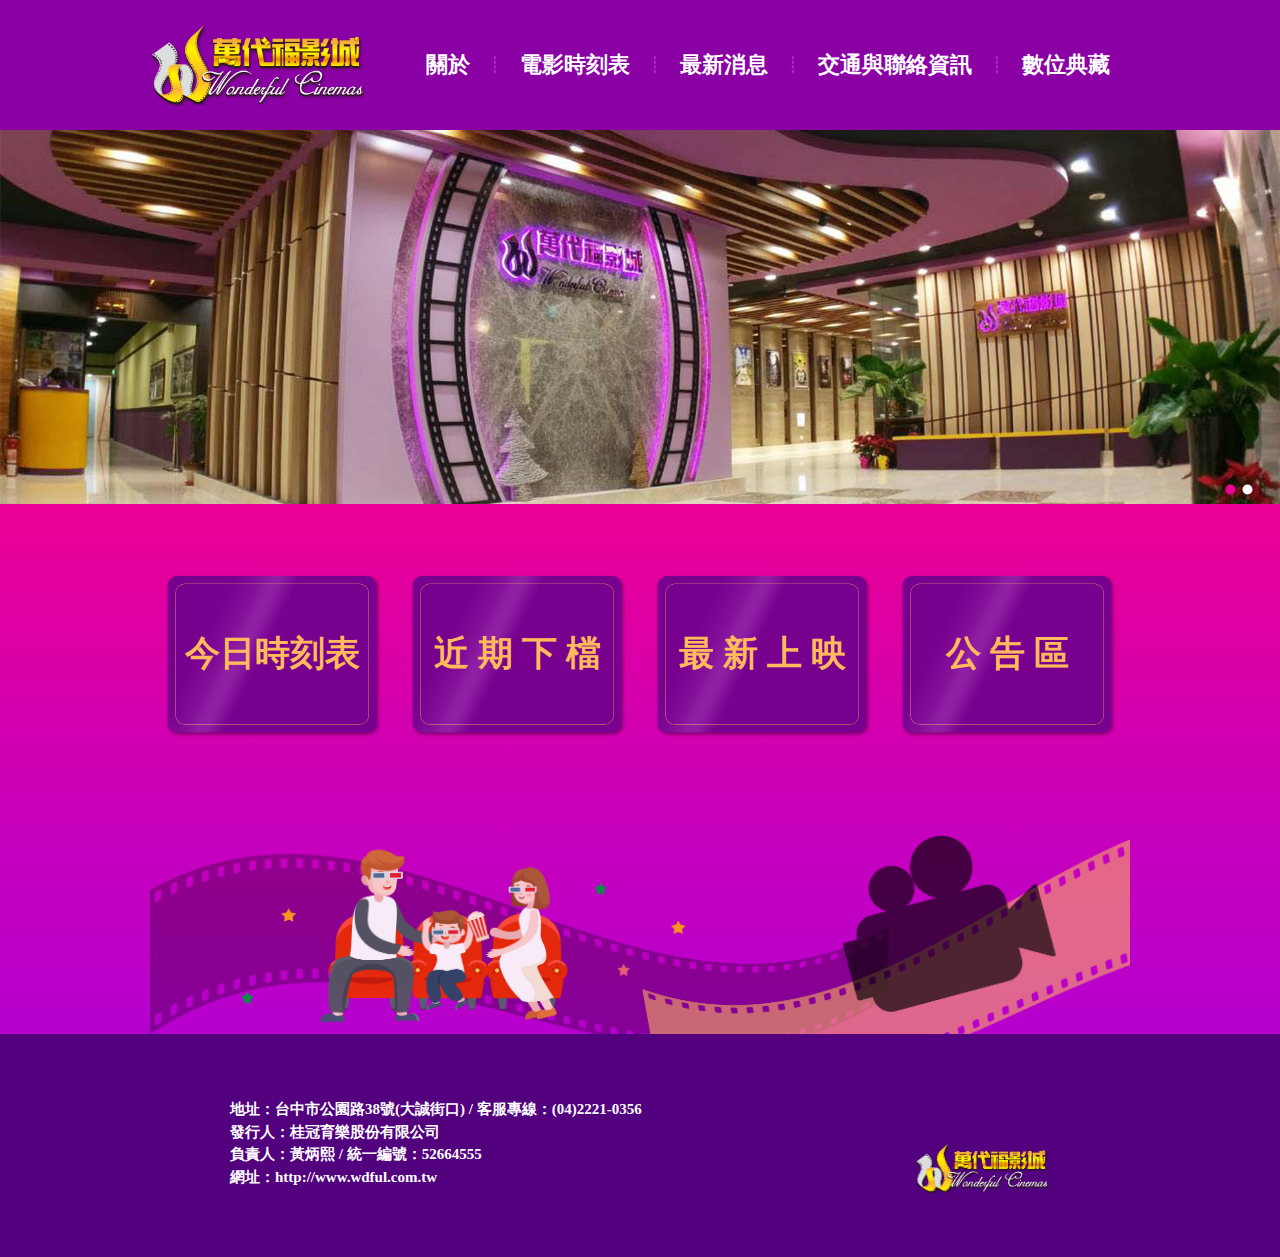
<file: index.html>
<!DOCTYPE html>
<!--[if lt IE 7 ]> <html lang="en" class="no-js lt-ie10 lt-ie9 lt-ie8 lt-ie7"> <![endif]-->
<!--[if IE 7 ]>    <html lang="en" class="no-js lt-ie10 lt-ie9 lt-ie8"> <![endif]-->
<!--[if IE 8 ]>    <html lang="en" class="no-js lt-ie10 lt-ie9"> <![endif]-->
<!--[if IE 9 ]>    <html lang="en" class="no-js lt-ie10"> <![endif]-->
<!--[if (gt IE 9)|!(IE)]><!--> <html lang="en" class="no-js"> <!--<![endif]-->
<head>
    <meta name="viewport" content="width=device-width, initial-scale=1.0, maximum-scale=1.0, user-scalable=no" />
	<meta http-equiv="Content-Type" content="text/html; charset=utf-8" /> 
    <title>萬代福影城</title>
	
	<link rel="icon" href="images/favicon.ico" type="image/x-icon" />
	<link rel="shortcut icon" href="images/favicon.ico" type="image/x-icon" />
	<meta content='萬代福影城' name='description'>
	<meta content='萬代福影城,電影,台中二輪片' name='keywords'>
	
	<meta property="og:title" content="萬代福影城"></meta>
	<meta property="og:image" content="http://www.wdful.com.tw/images/fb.jpg"></meta>
	<meta property="og:description" content="萬代福影城"></meta>
	
	<!--meta name="viewport" content="width=device-width, initial-scale=1"-->
    <!--[if lt IE 9]>
　　　　<script src="http://css3-mediaqueries-js.googlecode.com/svn/trunk/css3-mediaqueries.js"></script>
　	<![endif]-->

	
	<link rel="stylesheet" href="css/all.css">
	
	
	
	
	
</head>

<body>
	<!-- Navbar (sit on top) -->
	<div class='w3-top headerbg_j'>
	  <div class='w3-bar header_j' id='myNavbar'>
		
		<div class="w3-content">
			<div class='logo_j w3-left'>
				<a href='./'><img src='images/logo.png' /></a>
			</div>


			<ul class='nav_j w3-right w3-animate-opacity pc980downnono_j'>
				<li class='nav_menu_j'><a href='./about.html'>關於</a></li>
				<li>┊</li>
				<li class='nav_menu_j'><a href='./timetable.html'>電影時刻表</a></li>
				<li>┊</li>
				<li class='nav_menu_j'><a href='./news_list.html'>最新消息</a></li>
				<li>┊</li>
				<li class='nav_menu_j'><a href='./contact.html'>交通與聯絡資訊</a></li>
				<li>┊</li>
				<li class='nav_menu_j'><a href='./digital_archive.html'>數位典藏</a></li>
			</ul>

			<a class='head_btnicon_j pc980upnono_j w3-right' href='javascript:void(0);' onclick='toggleFunction()' title='Toggle Navigation Menu'>
			  <i class='fa fa-bars'></i>
			</a>
			<div class='cl_j'></div>
		</div>
		
	  </div>

	  <!-- Navbar on small screens -->
	  <div id='navDemo' class='m_nav_j w3-hide pc980upnono_j'>
		<a href='./about.html' onclick='toggleFunction()'><div class='m_navmenu_j'>關於</div></a>
		<a href='./timetable.html' onclick='toggleFunction()'><div class='m_navmenu_j'>電影時刻表</div></a>
		<a href='./news_list.html' onclick='toggleFunction()'><div class='m_navmenu_j'>最新消息</div></a>
		<a href='./contact.html' onclick='toggleFunction()'><div class='m_navmenu_j'>交通與聯絡資訊</div></a>
		<a href='./digital_archive.html' onclick='toggleFunction()'><div class='m_navmenu_j'>數位典藏</div></a>
	  </div>
	</div>
	
	<!-- Slider1   banner 20190515 修改 -->
		<div class="slider agileits w3layouts">
			<div class="slider-1 agileits w3layouts">
				<ul class="rslides agileits w3layouts" id="slider1">
					<li>
						<div class="rwd_none"><img src="images/banner1.jpg" alt="秘境探索養生之旅"></div>
						<div class="pc_none"><img src="images/banner1_rwd.jpg" alt="秘境探索養生之旅"></div>
					</li>
					<li>
						<div class="rwd_none"><img src="images/banner2.jpg" alt="鹿鳴溫泉酒店"></div>
						<div class="pc_none"><img src="images/banner2_rwd.jpg" alt="鹿鳴溫泉酒店"></div>
					</li>
				</ul>
			</div>
		</div>
	<!-- //Slider1 -->
	
	<!-- 3 Container -->
	<div class="main_bg_j home_product_j">
		<div class="main_bg_pic_j w3-row w3-content">
			<div class="w3-col s12 m6 l3 rwd_padding0_j">
				<a href="timetable_released.html"><div class="main_btn_bg">今日時刻表</div></a>
			</div>
			<div class="w3-col s12 m6 l3 rwd_padding0_j">
				<a href="timetable_downshift.html"><div class="main_btn_bg">近 期 下 檔</div></a>
			</div>
			<div class="w3-col s12 m6 l3 rwd_padding0_j">
				<a href="timetable_downshift.html"><div class="main_btn_bg">最 新 上 映</div></a>
			</div>
			<div class="w3-col s12 m6 l3 rwd_padding0_j">
				<a href="news_list.html"><div class="main_btn_bg">公 告 區</div></a>
			</div>
		</div>
		
	</div>
	
	
	<!-- Footer -->
	<footer class='w3-padding-64'>
		<div class='w3-content'>
			<div class='w3-left rwd_center_j'>
				<div class='footinfo_j'>
					地址：台中市公園路38號(大誠街口)<!-- 20190515 修改 -->  /  客服專線：(04)2221-0356<br/>
					發行人：桂冠育樂股份有限公司 <br/>
					負責人：黃炳熙  /  統一編號：52664555<br/>
					網址：<a href="http://www.wdful.com.tw">http://www.wdful.com.tw</a>
				</div>
			</div>
			
			<div class='w3-right logofoot_j'>
				<img src="images/logo.png">
			</div>
		</div>
		<div class='cl_j'></div>
	</footer>
	
	

	

	<script>

	// Change style of navbar on scroll
	window.onscroll = function() {myFunction()};
	function myFunction() {
		var navbar = document.getElementById("myNavbar");
		if (document.body.scrollTop > 100 || document.documentElement.scrollTop > 100) {
			navbar.className = "headermin_j" + " w3-animate-top" ;
		} else {
			navbar.className = navbar.className.replace("w3-animate-top", "headertop_j" , "");
		}
	}

	// Used to toggle the menu on small screens when clicking on the menu button
	function toggleFunction() {
		var x = document.getElementById("navDemo");
		if (x.className.indexOf("w3-show") == -1) {
			x.className += " w3-show";
		} else {
			x.className = x.className.replace(" w3-show", "");
		}
	}
	</script>

	
	<script src="js/jquery.min.js"></script>
	
	
	<!-- banner 20190515 修改 -->
	<!-- Slider-JavaScript -->
	<script src="js/responsiveslides.min.js"></script>
	<script>
		$(function () {
			$("#slider1, #slider2, #slider3, #slider4, #slider5, #slider6, #slider7").responsiveSlides({
				auto: true,
				nav: true,
				speed: 1500,
				namespace: "callbacks",
				pager: true,
			});
		});
	</script>
	
            
</body>
</file>
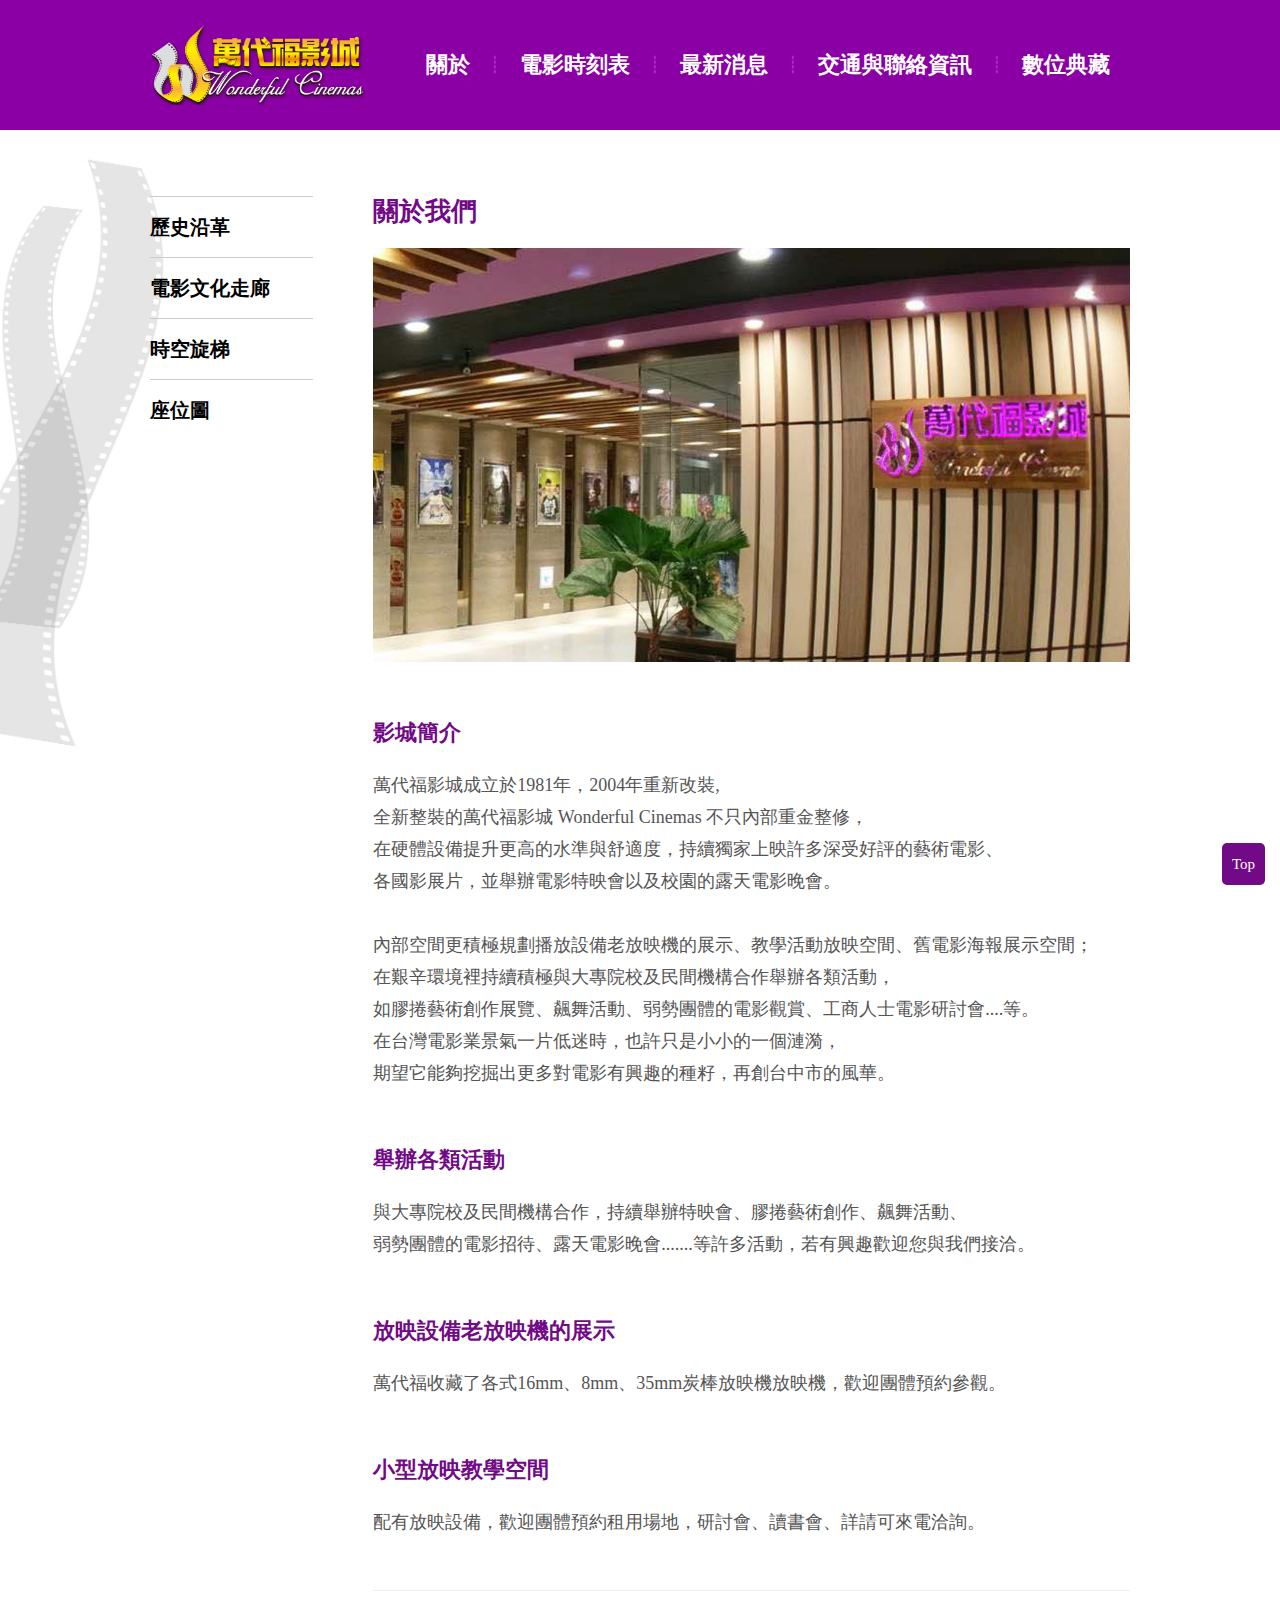
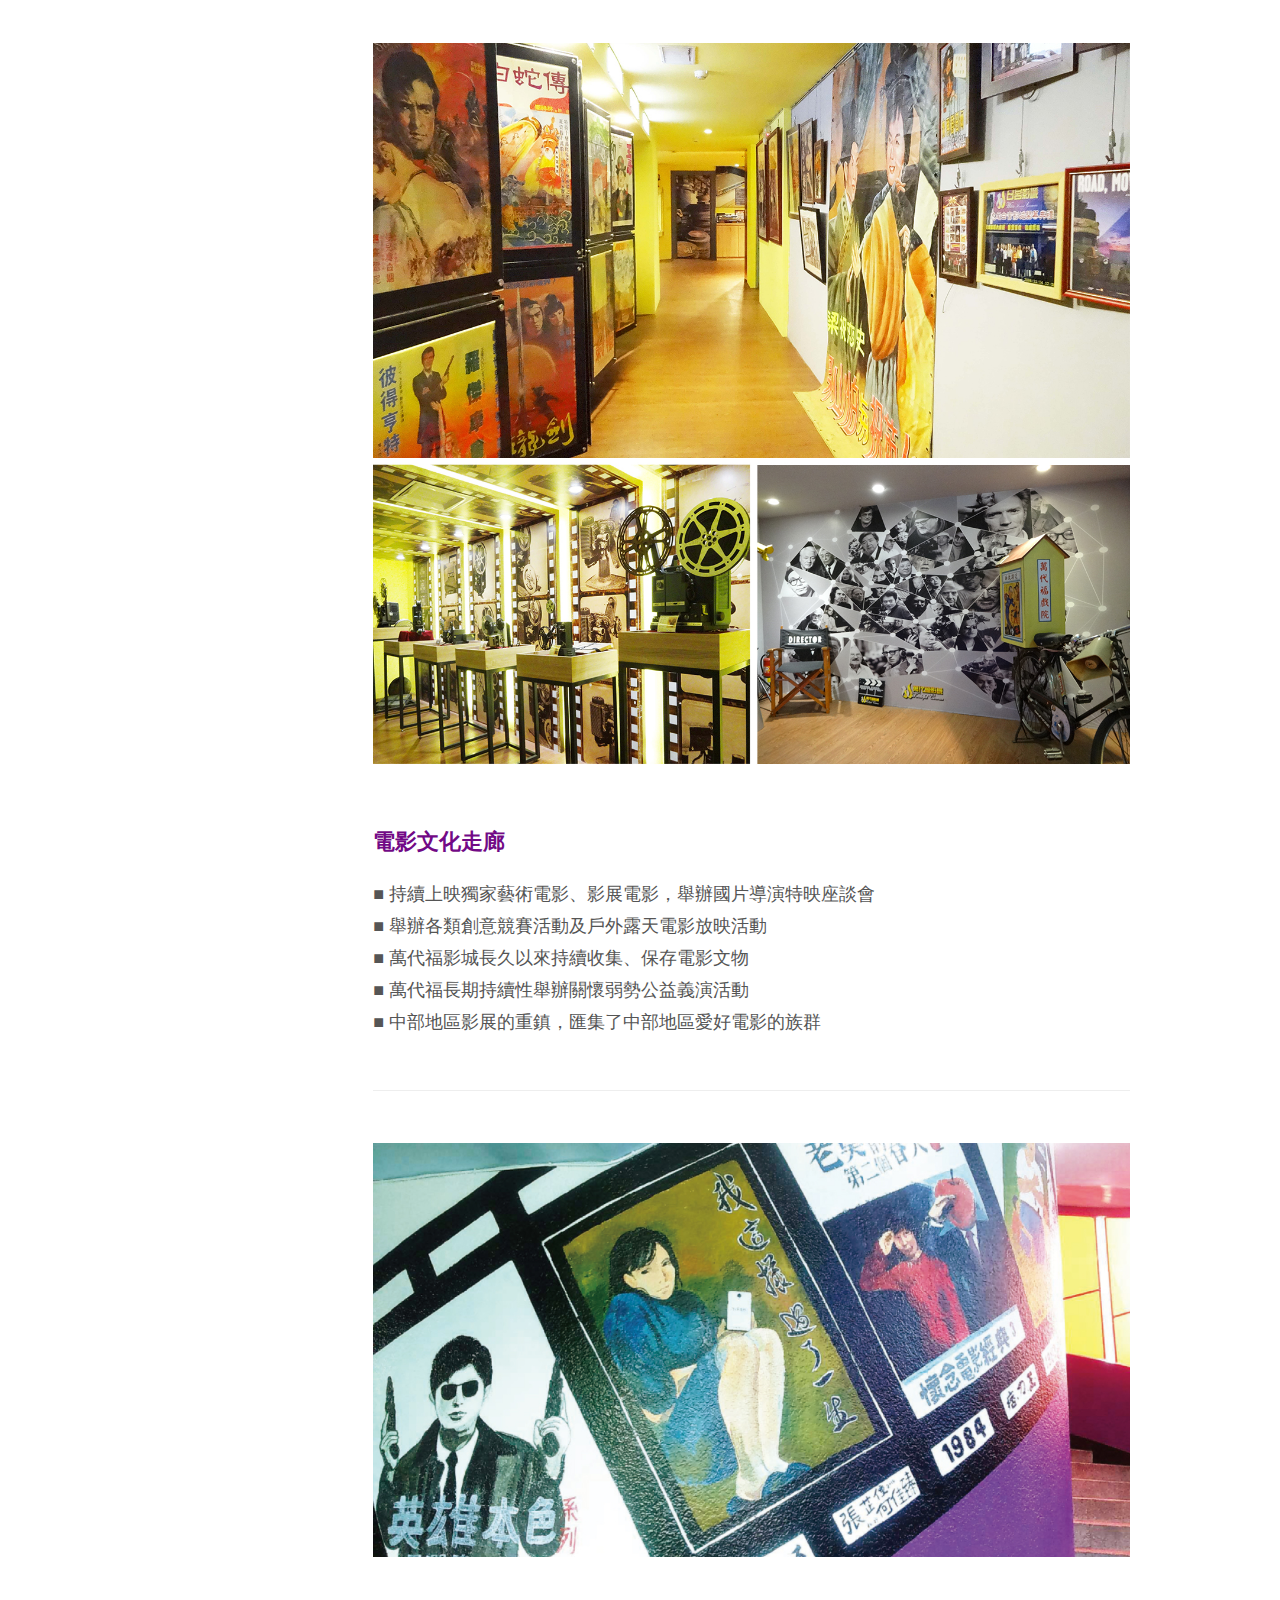
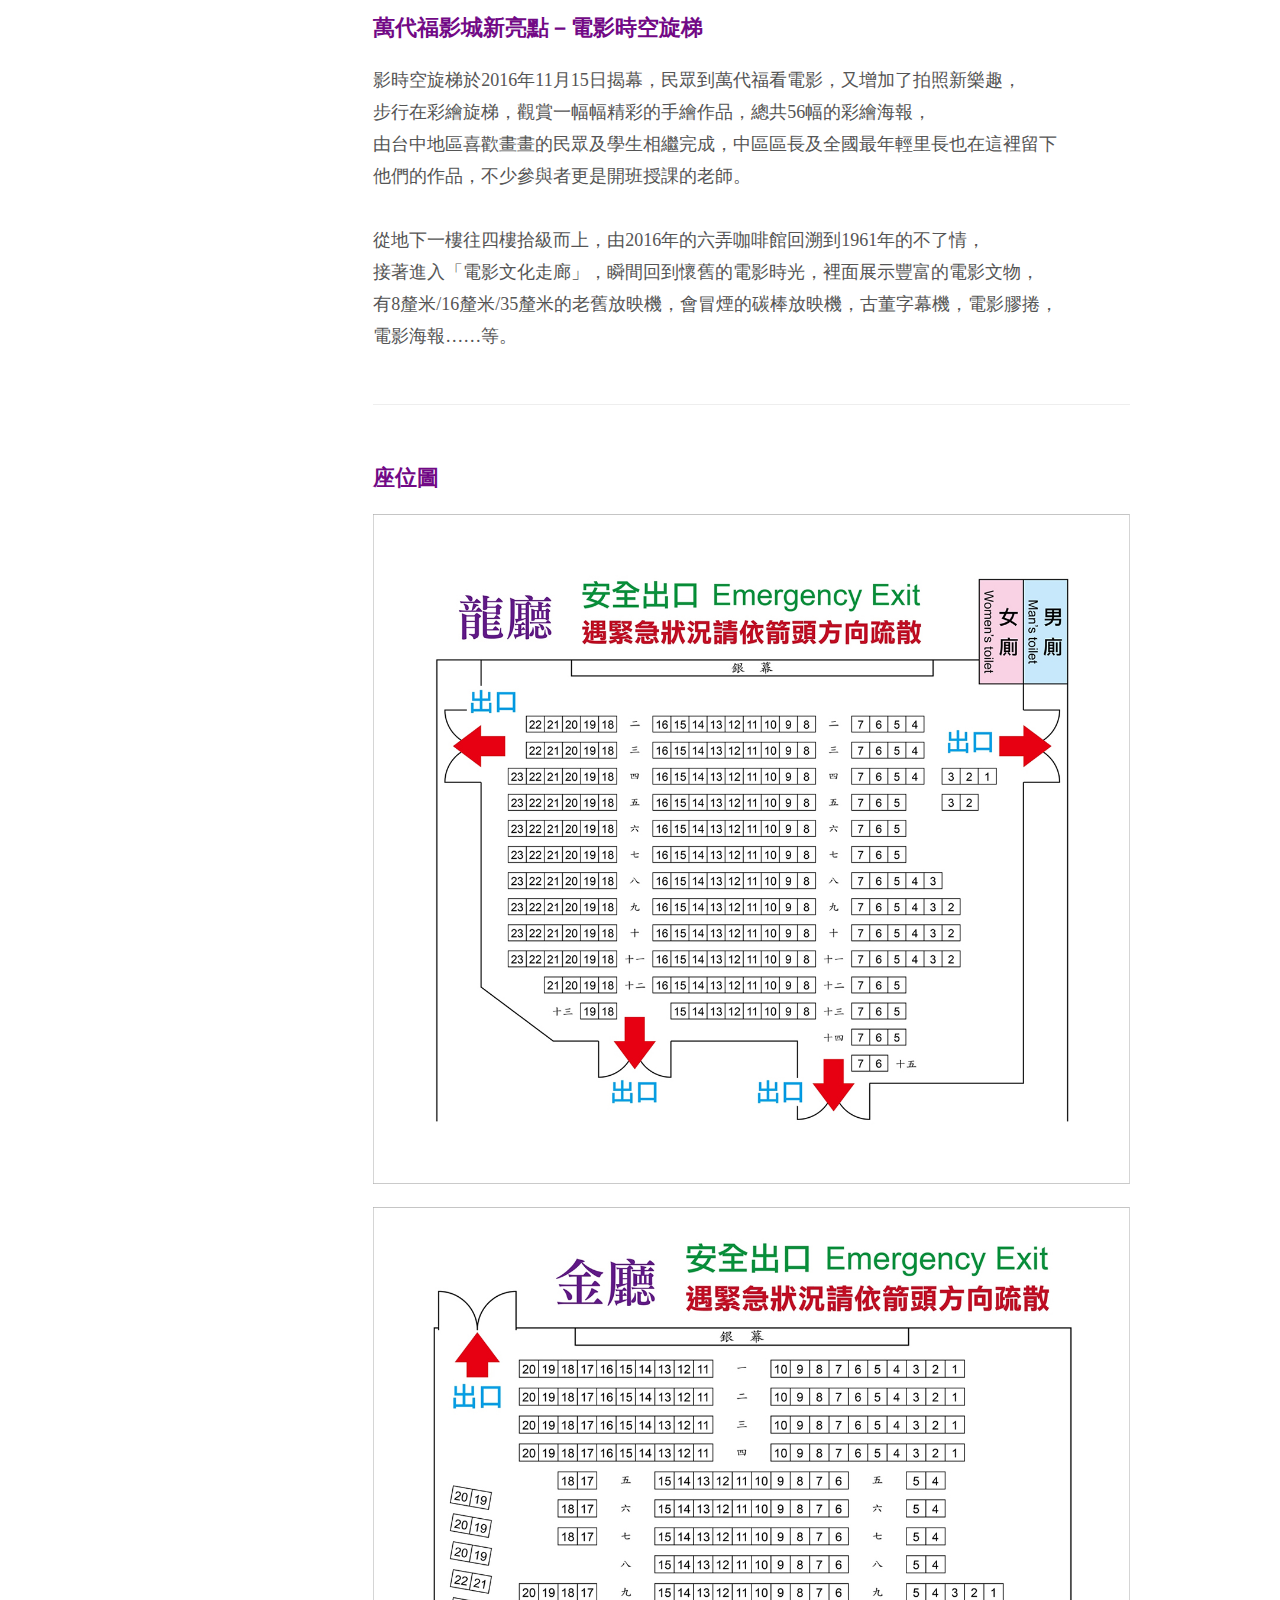
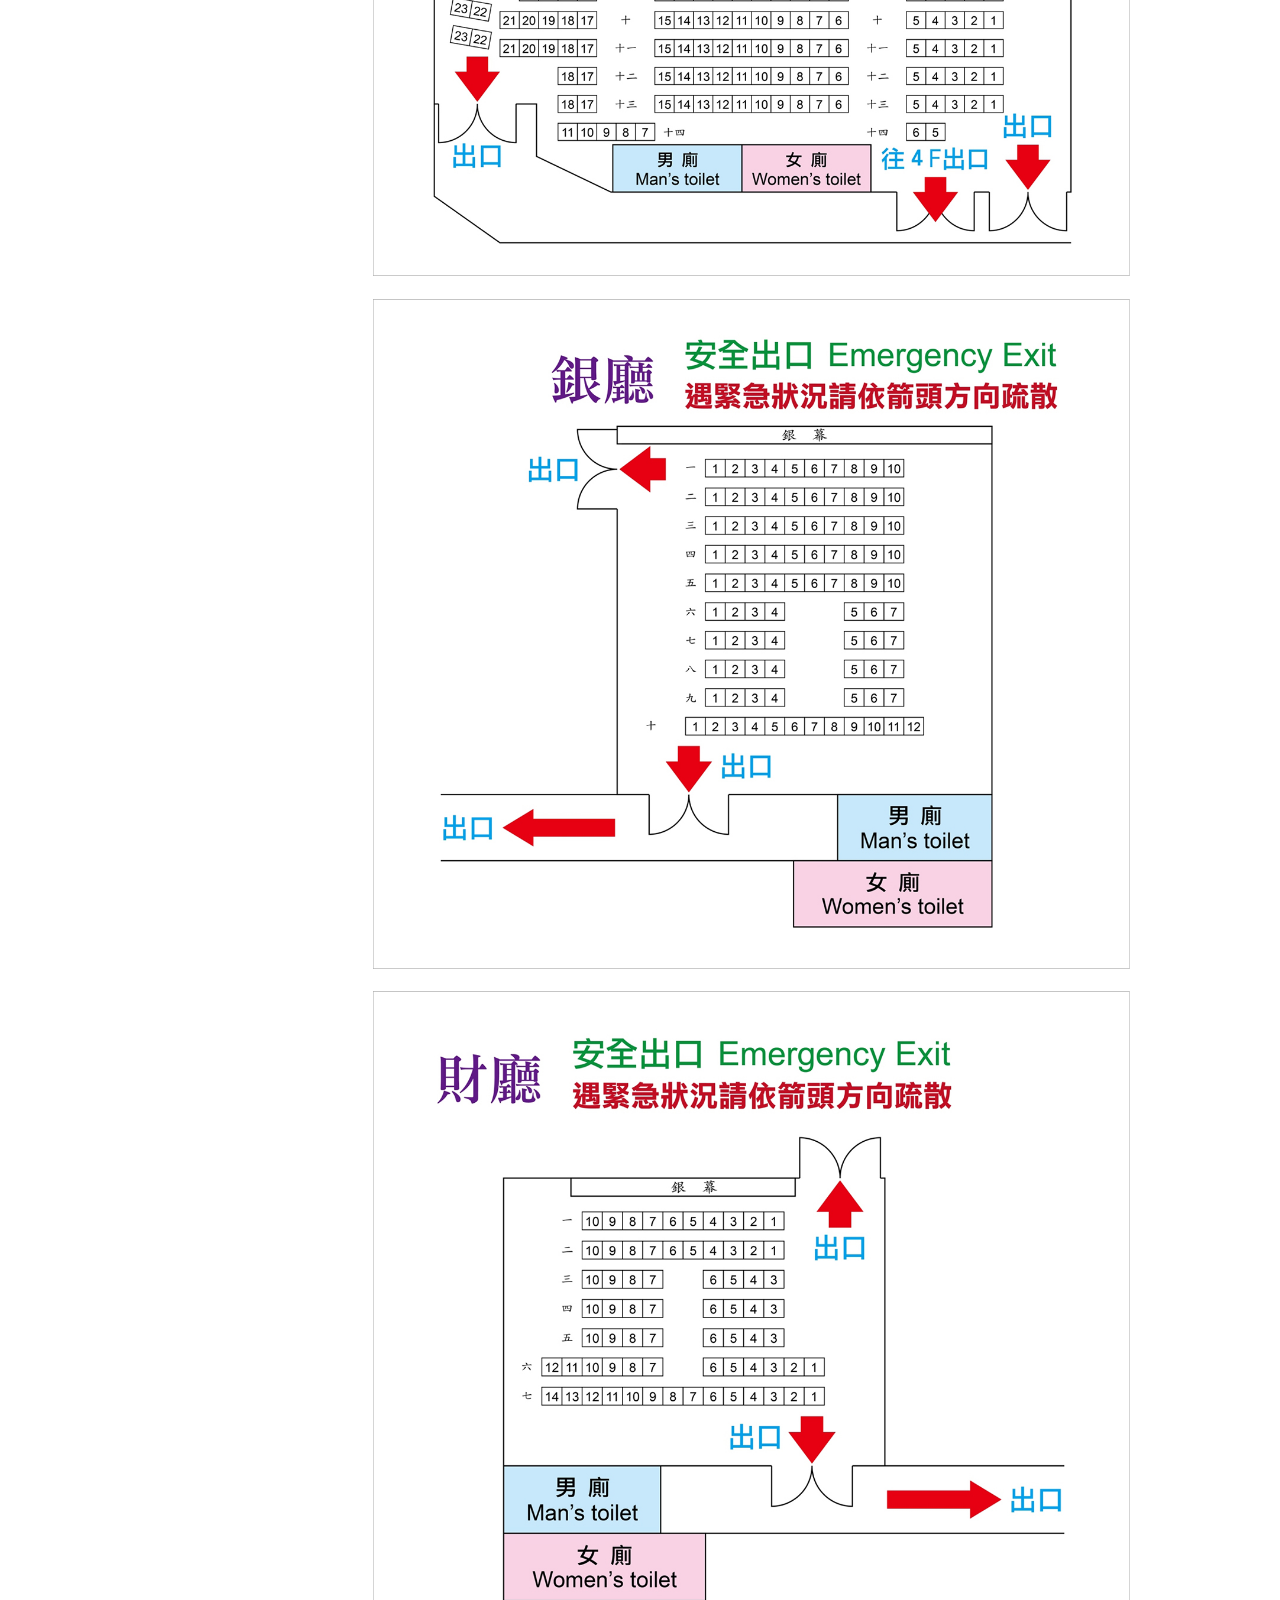
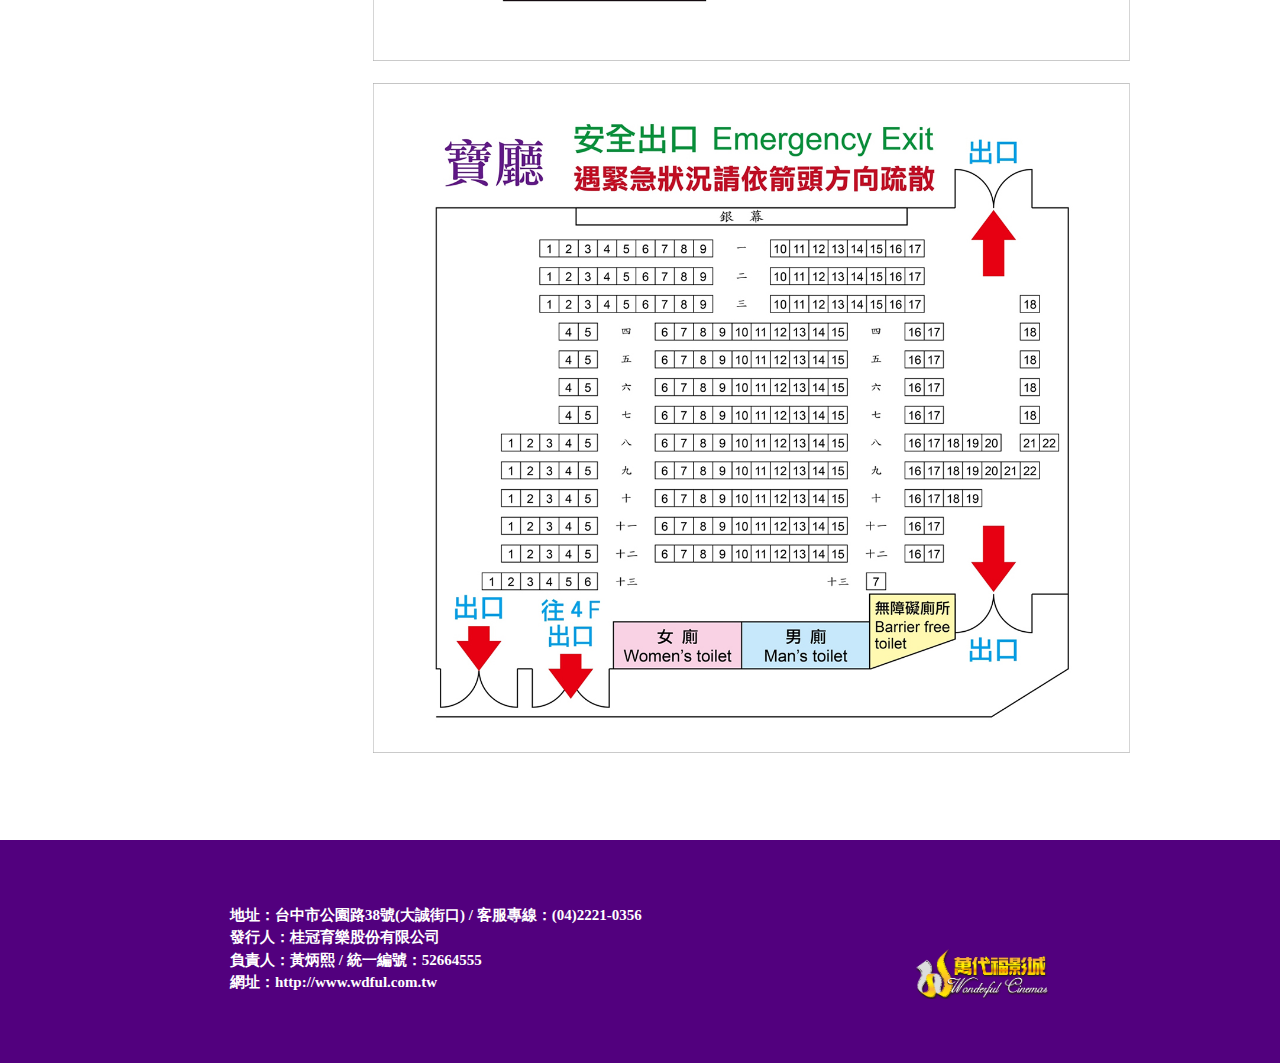
<file: about.html>
<!DOCTYPE html>
<!--[if lt IE 7 ]> <html lang="en" class="no-js lt-ie10 lt-ie9 lt-ie8 lt-ie7"> <![endif]-->
<!--[if IE 7 ]>    <html lang="en" class="no-js lt-ie10 lt-ie9 lt-ie8"> <![endif]-->
<!--[if IE 8 ]>    <html lang="en" class="no-js lt-ie10 lt-ie9"> <![endif]-->
<!--[if IE 9 ]>    <html lang="en" class="no-js lt-ie10"> <![endif]-->
<!--[if (gt IE 9)|!(IE)]><!--> <html lang="en" class="no-js"> <!--<![endif]-->
<head>
    <meta name="viewport" content="width=device-width, initial-scale=1.0, maximum-scale=1.0, user-scalable=no" />
	<meta http-equiv="Content-Type" content="text/html; charset=utf-8" /> 
    <title>萬代福影城</title>
	
	<link rel="icon" href="images/favicon.ico" type="image/x-icon" />
	<link rel="shortcut icon" href="images/favicon.ico" type="image/x-icon" />
	<meta content='萬代福影城' name='description'>
	<meta content='萬代福影城,電影,台中二輪片' name='keywords'>
	
	<meta property="og:title" content="萬代福影城"></meta>
	<meta property="og:image" content="http://www.wdful.com.tw/images/fb.jpg"></meta>
	<meta property="og:description" content="萬代福影城"></meta>
	
	<!--meta name="viewport" content="width=device-width, initial-scale=1"-->
    <!--[if lt IE 9]>
　　　　<script src="http://css3-mediaqueries-js.googlecode.com/svn/trunk/css3-mediaqueries.js"></script>
　	<![endif]-->

	
	<link rel="stylesheet" href="css/all.css">
	
</head>

<body>
	
	<!-- Navbar (sit on top) -->
	<div class='w3-top headerbg_j'>
	  <div class='w3-bar header_j' id='myNavbar'>
		
		<div class="w3-content">
			<div class='logo_j w3-left'>
				<a href='./'><img src='images/logo.png' /></a>
			</div>


			<ul class='nav_j w3-right w3-animate-opacity pc980downnono_j'>
				<li class='nav_menu_j'><a href='./about.html'>關於</a></li>
				<li>┊</li>
				<li class='nav_menu_j'><a href='./timetable.html'>電影時刻表</a></li>
				<li>┊</li>
				<li class='nav_menu_j'><a href='./news_list.html'>最新消息</a></li>
				<li>┊</li>
				<li class='nav_menu_j'><a href='./contact.html'>交通與聯絡資訊</a></li>
				<li>┊</li>
				<li class='nav_menu_j'><a href='./digital_archive.html'>數位典藏</a></li>
				<!--li class='btn_icon_j'>
					<a href='#!'><img src='images/icon_fb.png' /></a>
				</li-->
			</ul>

			<a class='head_btnicon_j pc980upnono_j w3-right' href='javascript:void(0);' onclick='toggleFunction()' title='Toggle Navigation Menu'>
			  <i class='fa fa-bars'></i>
			</a>
			<div class='cl_j'></div>
		</div>
	  </div>

	  <!-- Navbar on small screens -->
	  <div id='navDemo' class='m_nav_j w3-hide pc980upnono_j'>
		<a href='./about.html' onclick='toggleFunction()'><div class='m_navmenu_j'>關於</div></a>
		<a href='./timetable.html' onclick='toggleFunction()'><div class='m_navmenu_j'>電影時刻表</div></a>
		<a href='./news_list.html' onclick='toggleFunction()'><div class='m_navmenu_j'>最新消息</div></a>
		<a href='./contact.html' onclick='toggleFunction()'><div class='m_navmenu_j'>交通與聯絡資訊</div></a>
		<a href='./digital_archive.html' onclick='toggleFunction()'><div class='m_navmenu_j'>數位典藏</div></a>
		<!--a href='#!' onclick='toggleFunction()'><div class='m_navmenu_j'>Facebook</div></a-->
	  </div>
	</div>
	
	
	<!-- 3 Container -->
	<div class="submain_bg"><!-- 20180512 修改 最外層多包一個div -->
		<div class="w3-content sub_main_j">
			<div class="w3-row">
				<div class="w3-col s12 m3 l2">
					<ul class="sub_nav">
						<li><a href="#about_history">歷史沿革</a></li>
						<li><a href="#about_film">電影文化走廊</a></li>
						<li><a href="#about_time">時空旋梯</a></li>
						<li><a href="#about_map">座位圖</a></li>
					</ul>
				</div>
				<div class="w3-col s12 m9 l10">
					<div class="webedit_j">
						<div class="subtitle_j"><!-- 20190515修改 -->
							關於我們
						</div>
						<div id="about_history">
							<img src="images/about_pic1.jpg" alt="萬代福影城">
							<div class="about_title_j">
								影城簡介
							</div>
							<div class="about_txt_j">
								萬代福影城成立於1981年，2004年重新改裝,<br/>
								全新整裝的萬代福影城 Wonderful Cinemas 不只內部重金整修，<br/>
								在硬體設備提升更高的水準與舒適度，持續獨家上映許多深受好評的藝術電影、<br/>
								各國影展片，並舉辦電影特映會以及校園的露天電影晚會。<br/>
								<br/>
								內部空間更積極規劃播放設備老放映機的展示、教學活動放映空間、舊電影海報展示空間；<br/>
								在艱辛環境裡持續積極與大專院校及民間機構合作舉辦各類活動，<br/>
								如膠捲藝術創作展覽、飆舞活動、弱勢團體的電影觀賞、工商人士電影研討會....等。<br/>
								在台灣電影業景氣一片低迷時，也許只是小小的一個漣漪，<br/>
								期望它能夠挖掘出更多對電影有興趣的種籽，再創台中市的風華。
							</div>
							<div class="about_title_j">
								舉辦各類活動
							</div>
							<div class="about_txt_j">
								與大專院校及民間機構合作，持續舉辦特映會、膠捲藝術創作、飆舞活動、<br/>
								弱勢團體的電影招待、露天電影晚會.......等許多活動，若有興趣歡迎您與我們接洽。
							</div>
							<div class="about_title_j">
								放映設備老放映機的展示
							</div>
							<div class="about_txt_j">
								萬代福收藏了各式16mm、8mm、35mm炭棒放映機放映機，歡迎團體預約參觀。
							</div>
							<div class="about_title_j">
								小型放映教學空間
							</div>
							<div class="about_txt_j">
								配有放映設備，歡迎團體預約租用場地，研討會、讀書會、詳請可來電洽詢。
							</div>
							<div class="w3-padding-32">
								<hr/>
							</div>
						</div>
						<div id="about_film">
							<div>
								<img src="images/about_pic2.jpg" alt="萬代福影城">
								<img src="images/about_pic3.jpg" alt="萬代福影城">
							</div>
							<div class="about_title_j">
								電影文化走廊
							</div>
							<div class="about_txt_j">
								■ 持續上映獨家藝術電影、影展電影，舉辦國片導演特映座談會<br/>
								■ 舉辦各類創意競賽活動及戶外露天電影放映活動<br/>
								■ 萬代福影城長久以來持續收集、保存電影文物<br/>
								■ 萬代福長期持續性舉辦關懷弱勢公益義演活動<br/>
								■ 中部地區影展的重鎮，匯集了中部地區愛好電影的族群
							</div>

							<div class="w3-padding-32">
								<hr/>
							</div>
						</div>
						<div id="about_time">
							<div>
								<img src="images/about_pic4.jpg" alt="萬代福影城">
							</div>
							<div class="about_title_j">
								萬代福影城新亮點－電影時空旋梯
							</div>
							<div class="about_txt_j">
								影時空旋梯於2016年11月15日揭幕，民眾到萬代福看電影，又增加了拍照新樂趣，<br/>
								步行在彩繪旋梯，觀賞一幅幅精彩的手繪作品，總共56幅的彩繪海報，<br/>
								由台中地區喜歡畫畫的民眾及學生相繼完成，中區區長及全國最年輕里長也在這裡留下<br/>
								他們的作品，不少參與者更是開班授課的老師。<br/>
								<br/>
								從地下一樓往四樓拾級而上，由2016年的六弄咖啡館回溯到1961年的不了情，<br/>
								接著進入「電影文化走廊」，瞬間回到懷舊的電影時光，裡面展示豐富的電影文物，<br/>
								有8釐米/16釐米/35釐米的老舊放映機，會冒煙的碳棒放映機，古董字幕機，電影膠捲，<br/>
								電影海報……等。
							</div>

							<div class="w3-padding-32">
								<hr/>
							</div>

						</div>
						<div id="about_map">
							<div class="about_title_j" style="margin-top: 0;">
								座位圖
							</div>
							<div>
								<img src="images/about_pic5.jpg" alt="龍廳"><br/><br/>
								<img src="images/about_pic6.jpg" alt="金廳"><br/><br/>
								<img src="images/about_pic7.jpg" alt="銀廳"><br/><br/>
								<img src="images/about_pic8.jpg" alt="財廳"><br/><br/>
								<img src="images/about_pic9.jpg" alt="寶廳"><br/><br/>
							</div>
						</div>
					</div>
				</div>
			</div>
		</div>
	</div>
	<a href="#">
		<div class="top_j">
			Top
		</div>
	</a>
	
	<!-- Footer -->
	<footer class='w3-padding-64'>
		<div class='w3-content'>
			<div class='w3-left rwd_center_j'>
				<div class='footinfo_j'>
					地址：台中市公園路38號(大誠街口)<!-- 20190515 修改 -->  /  客服專線：(04)2221-0356<br/>
					發行人：桂冠育樂股份有限公司 <br/>
					負責人：黃炳熙  /  統一編號：52664555<br/>
					網址：<a href="http://www.wdful.com.tw">http://www.wdful.com.tw</a>
				</div>
			</div>
			
			<div class='w3-right logofoot_j'>
				<img src="images/logo.png">
			</div>
		</div>
		<div class='cl_j'></div>
	</footer>
	
	

	<script>

	// Change style of navbar on scroll
	window.onscroll = function() {myFunction()};
	function myFunction() {
		var navbar = document.getElementById("myNavbar");
		if (document.body.scrollTop > 100 || document.documentElement.scrollTop > 100) {
			navbar.className = "headermin_j" + " w3-animate-top" ;
		} else {
			navbar.className = navbar.className.replace("w3-animate-top", "headertop_j" , "");
		}
	}

	// Used to toggle the menu on small screens when clicking on the menu button
	function toggleFunction() {
		var x = document.getElementById("navDemo");
		if (x.className.indexOf("w3-show") == -1) {
			x.className += " w3-show";
		} else {
			x.className = x.className.replace(" w3-show", "");
		}
	}
	</script>

	
	<script src="js/jquery.min.js"></script>
    <!-- 20190515 修改 拿掉一個js  -->	
            
</body>
</file>
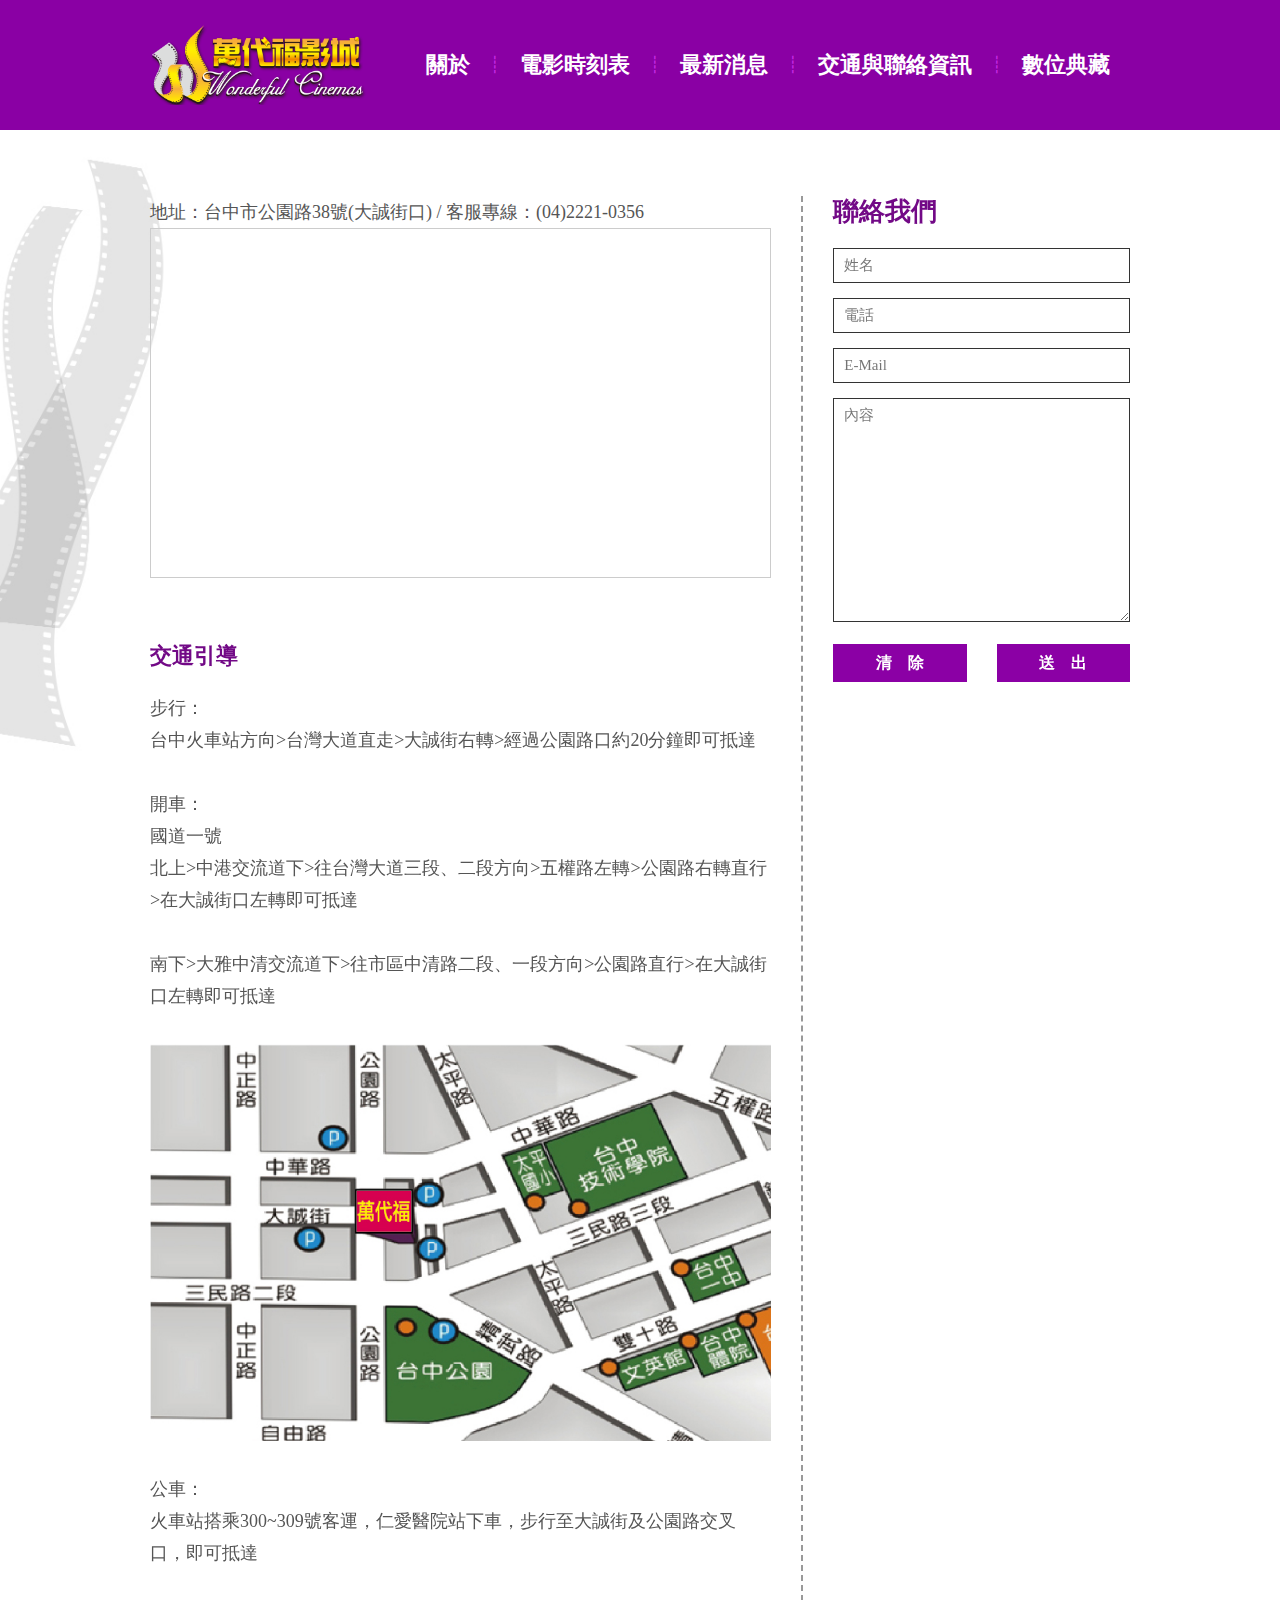
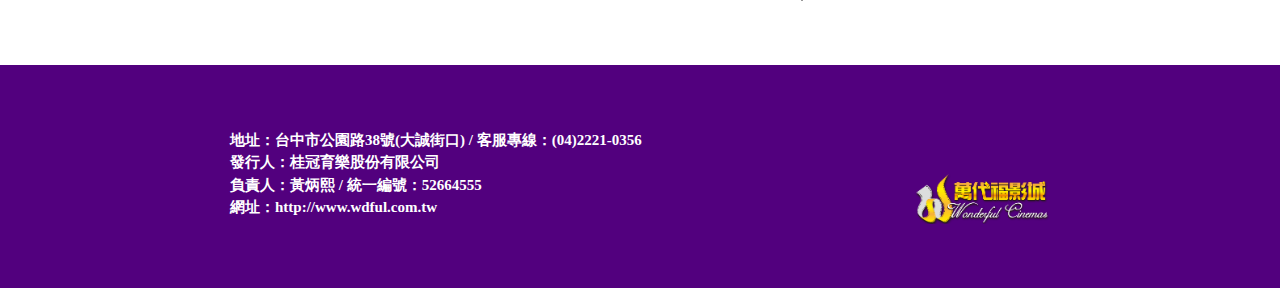
<file: contact.html>
<!DOCTYPE html>
<!--[if lt IE 7 ]> <html lang="en" class="no-js lt-ie10 lt-ie9 lt-ie8 lt-ie7"> <![endif]-->
<!--[if IE 7 ]>    <html lang="en" class="no-js lt-ie10 lt-ie9 lt-ie8"> <![endif]-->
<!--[if IE 8 ]>    <html lang="en" class="no-js lt-ie10 lt-ie9"> <![endif]-->
<!--[if IE 9 ]>    <html lang="en" class="no-js lt-ie10"> <![endif]-->
<!--[if (gt IE 9)|!(IE)]><!--> <html lang="en" class="no-js"> <!--<![endif]-->
<head>
    <meta name="viewport" content="width=device-width, initial-scale=1.0, maximum-scale=1.0, user-scalable=no" />
	<meta http-equiv="Content-Type" content="text/html; charset=utf-8" /> 
    <title>萬代福影城</title>
	
	<link rel="icon" href="images/favicon.ico" type="image/x-icon" />
	<link rel="shortcut icon" href="images/favicon.ico" type="image/x-icon" />
	<meta content='萬代福影城' name='description'>
	<meta content='萬代福影城,電影,台中二輪片' name='keywords'>
	
	<meta property="og:title" content="萬代福影城"></meta>
	<meta property="og:image" content="http://www.wdful.com.tw/images/fb.jpg"></meta>
	<meta property="og:description" content="萬代福影城"></meta>
	
	<!--meta name="viewport" content="width=device-width, initial-scale=1"-->
    <!--[if lt IE 9]>
　　　　<script src="http://css3-mediaqueries-js.googlecode.com/svn/trunk/css3-mediaqueries.js"></script>
　	<![endif]-->

	
	<link rel="stylesheet" href="css/all.css">
	
	
</head>

<body>
	
	<!-- Navbar (sit on top) -->
	<div class='w3-top headerbg_j'>
	  <div class='w3-bar header_j' id='myNavbar'>
		
		<div class="w3-content">
			<div class='logo_j w3-left'>
				<a href='./'><img src='images/logo.png' /></a>
			</div>


			<ul class='nav_j w3-right w3-animate-opacity pc980downnono_j'>
				<li class='nav_menu_j'><a href='./about.html'>關於</a></li>
				<li>┊</li>
				<li class='nav_menu_j'><a href='./timetable.html'>電影時刻表</a></li>
				<li>┊</li>
				<li class='nav_menu_j'><a href='./news_list.html'>最新消息</a></li>
				<li>┊</li>
				<li class='nav_menu_j'><a href='./contact.html'>交通與聯絡資訊</a></li>
				<li>┊</li>
				<li class='nav_menu_j'><a href='./digital_archive.html'>數位典藏</a></li>
				<!--li class='btn_icon_j'>
					<a href='#!'><img src='images/icon_fb.png' /></a>
				</li-->
			</ul>

			<a class='head_btnicon_j pc980upnono_j w3-right' href='javascript:void(0);' onclick='toggleFunction()' title='Toggle Navigation Menu'>
			  <i class='fa fa-bars'></i>
			</a>
			<div class='cl_j'></div>
		</div>
	  </div>

	  <!-- Navbar on small screens -->
	  <div id='navDemo' class='m_nav_j w3-hide pc980upnono_j'>
		<a href='./about.html' onclick='toggleFunction()'><div class='m_navmenu_j'>關於</div></a>
		<a href='./timetable.html' onclick='toggleFunction()'><div class='m_navmenu_j'>電影時刻表</div></a>
		<a href='./news_list.html' onclick='toggleFunction()'><div class='m_navmenu_j'>最新消息</div></a>
		<a href='./contact.html' onclick='toggleFunction()'><div class='m_navmenu_j'>交通與聯絡資訊</div></a>
		<a href='./digital_archive.html' onclick='toggleFunction()'><div class='m_navmenu_j'>數位典藏</div></a>
		<!--a href='#!' onclick='toggleFunction()'><div class='m_navmenu_j'>Facebook</div></a-->
	  </div>
	</div>
	
	
	<!-- 3 Container -->
	<div class="submain_bg"><!-- 20180512 修改 最外層多包一個div -->
		<div class="w3-content sub_main_j">
			<div class="w3-row">
				<div class="w3-col s12 m8 right_line_j">
				    <div class="about_txt_j">
				    	地址：台中市公園路38號(大誠街口)<!-- 20190515 修改 --> / 客服專線：(04)2221-0356
				    </div>
					<iframe class="w3-border" src="https://www.google.com/maps/embed?pb=!1m18!1m12!1m3!1d3640.729343055304!2d120.67806951446352!3d24.146141479461!2m3!1f0!2f0!3f0!3m2!1i1024!2i768!4f13.1!3m3!1m2!1s0x34693d6dcc09f387%3A0xa644373ba73093a8!2zNDAw5Y-w5Lit5biC5Lit5Y2A5YWs5ZyS6LevMzjomZ8!5e0!3m2!1szh-TW!2stw!4v1557281585435!5m2!1szh-TW!2stw" width="100%" height="350" frameborder="0" style="border:0" allowfullscreen></iframe>

					<div class="about_title_j">
						交通引導
					</div>
					<div class="about_txt_j"><!-- 20190515 修改 -->
						步行：<br/>
						台中火車站方向>台灣大道直走>大誠街右轉>經過公園路口約20分鐘即可抵達<br/>
						<br/>
						開車：<br/>
						國道一號 <br/>
						北上>中港交流道下>往台灣大道三段、二段方向>五權路左轉>公園路右轉直行>在大誠街口左轉即可抵達<br/>
						<br/>
						南下>大雅中清交流道下>往市區中清路二段、一段方向>公園路直行>在大誠街口左轉即可抵達<br/>
						<br/>
						<img src="images/map2d.jpg" alt="地圖" /><br/>
						<br/>
						公車：<br/>
						火車站搭乘300~309號客運，仁愛醫院站下車，步行至大誠街及公園路交叉口，即可抵達<br/>
						<br/>
					</div>
				</div>
				<div class="w3-col s12 m4 contact_info_j">
					<div class="subtitle_j"><!-- 20190515 修改 class名稱 -->
						聯絡我們
					</div>
					<div class="contact_input_j">
						<input type="text" class="" name="start" placeholder="姓名">
						<input type="text" class="" name="start" placeholder="電話">
						<input type="text" class="" name="start" placeholder="E-Mail">
						<textarea name="message" id="message" required="required" class="form-control" rows="8" placeholder="內容"></textarea>
					</div>
					<div class="w3-row w3-btn-padding">
						<div class="w3-col s12 m6 ">
							<a href="#"><div class="btn_j">清　除</div></a>
						</div>
						<div class="w3-col s12 m6">
							<a href="#"><div class="btn_j">送　出</div></a>
						</div>
					</div>
				</div>
			</div>
		</div>
	</div>
	
	<!-- Footer -->
	<footer class='w3-padding-64'>
		<div class='w3-content'>
			<div class='w3-left rwd_center_j'>
				<div class='footinfo_j'>
					地址：台中市公園路38號(大誠街口)<!-- 20190515 修改 -->  /  客服專線：(04)2221-0356<br/>
					發行人：桂冠育樂股份有限公司 <br/>
					負責人：黃炳熙  /  統一編號：52664555<br/>
					網址：<a href="http://www.wdful.com.tw">http://www.wdful.com.tw</a>
				</div>
			</div>
			
			<div class='w3-right logofoot_j'>
				<img src="images/logo.png">
			</div>
		</div>
		<div class='cl_j'></div>
	</footer>
	

	<script>

	// Change style of navbar on scroll
	window.onscroll = function() {myFunction()};
	function myFunction() {
		var navbar = document.getElementById("myNavbar");
		if (document.body.scrollTop > 100 || document.documentElement.scrollTop > 100) {
			navbar.className = "headermin_j" + " w3-animate-top" ;
		} else {
			navbar.className = navbar.className.replace("w3-animate-top", "headertop_j" , "");
		}
	}

	// Used to toggle the menu on small screens when clicking on the menu button
	function toggleFunction() {
		var x = document.getElementById("navDemo");
		if (x.className.indexOf("w3-show") == -1) {
			x.className += " w3-show";
		} else {
			x.className = x.className.replace(" w3-show", "");
		}
	}
	</script>

	
	<script src="js/jquery.min.js"></script>
    <!-- 20190515 修改 拿掉一個js  -->	
	
            
</body>
</file>
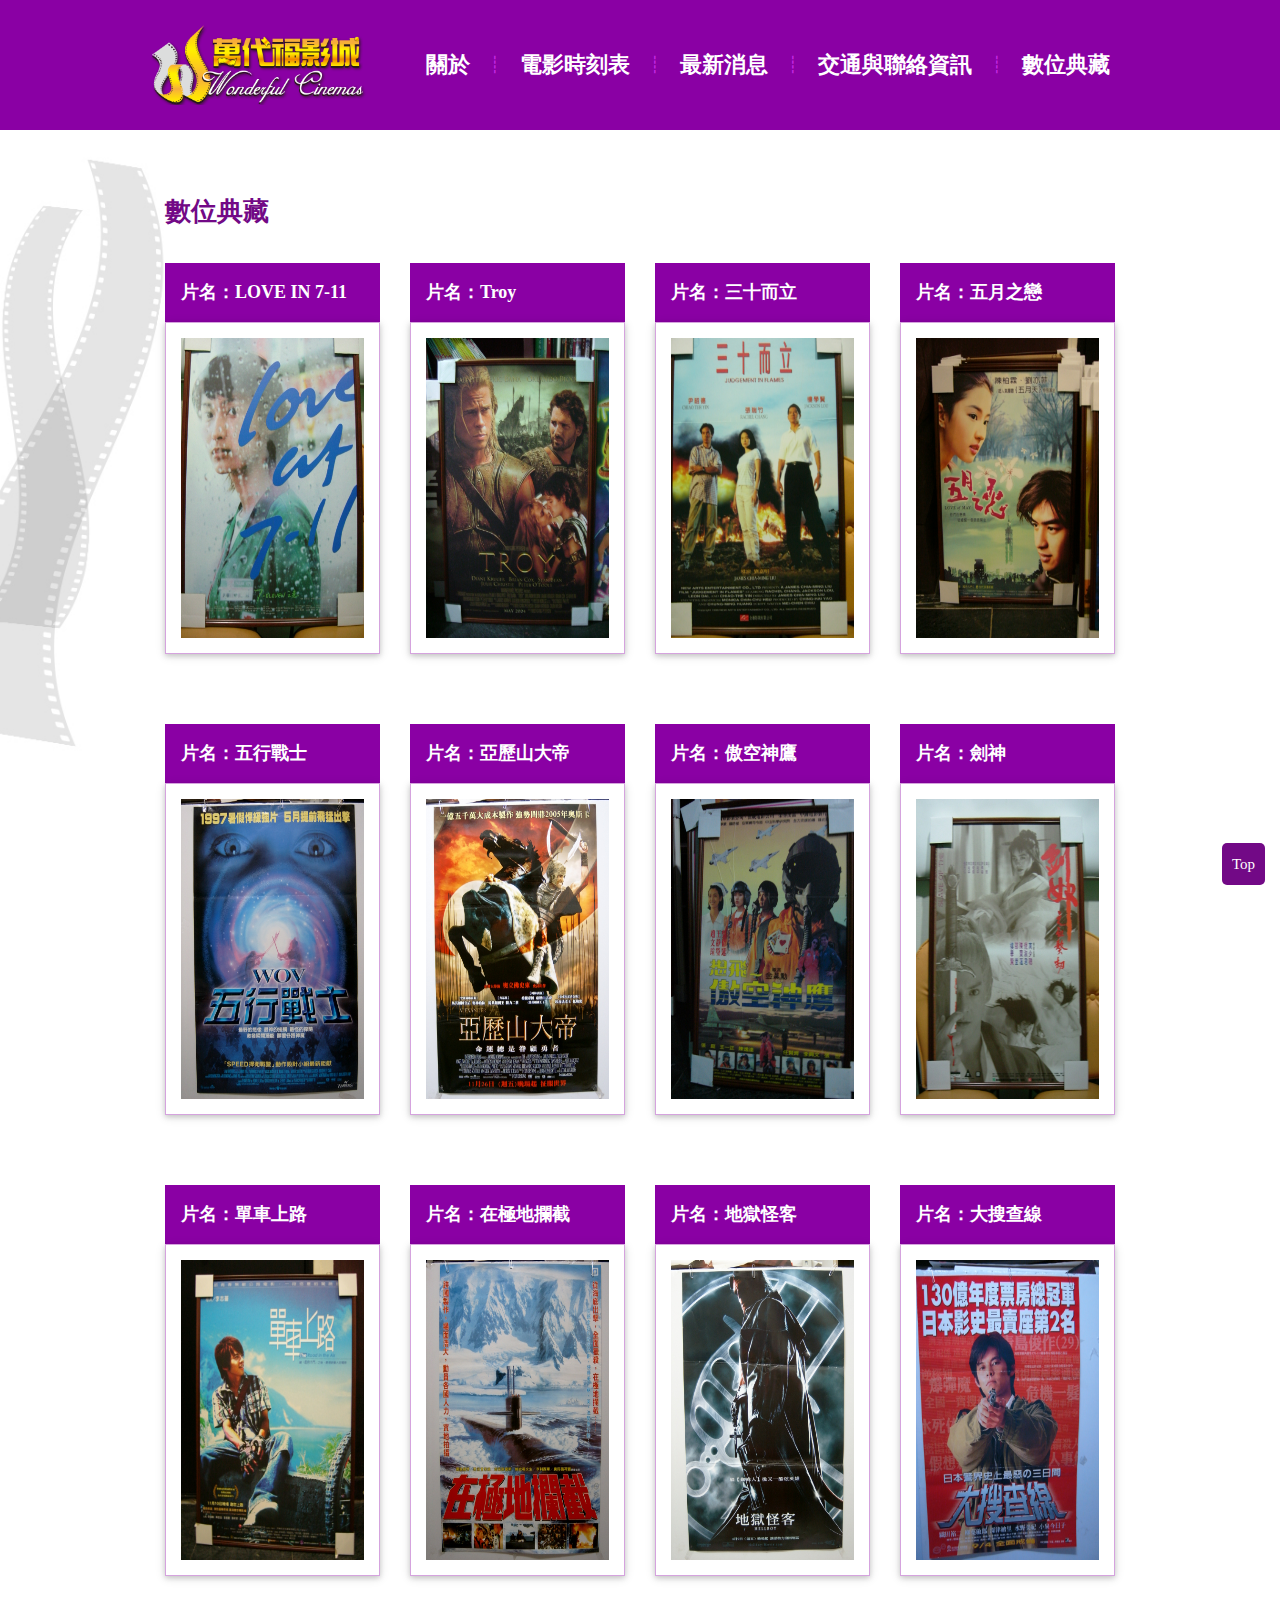
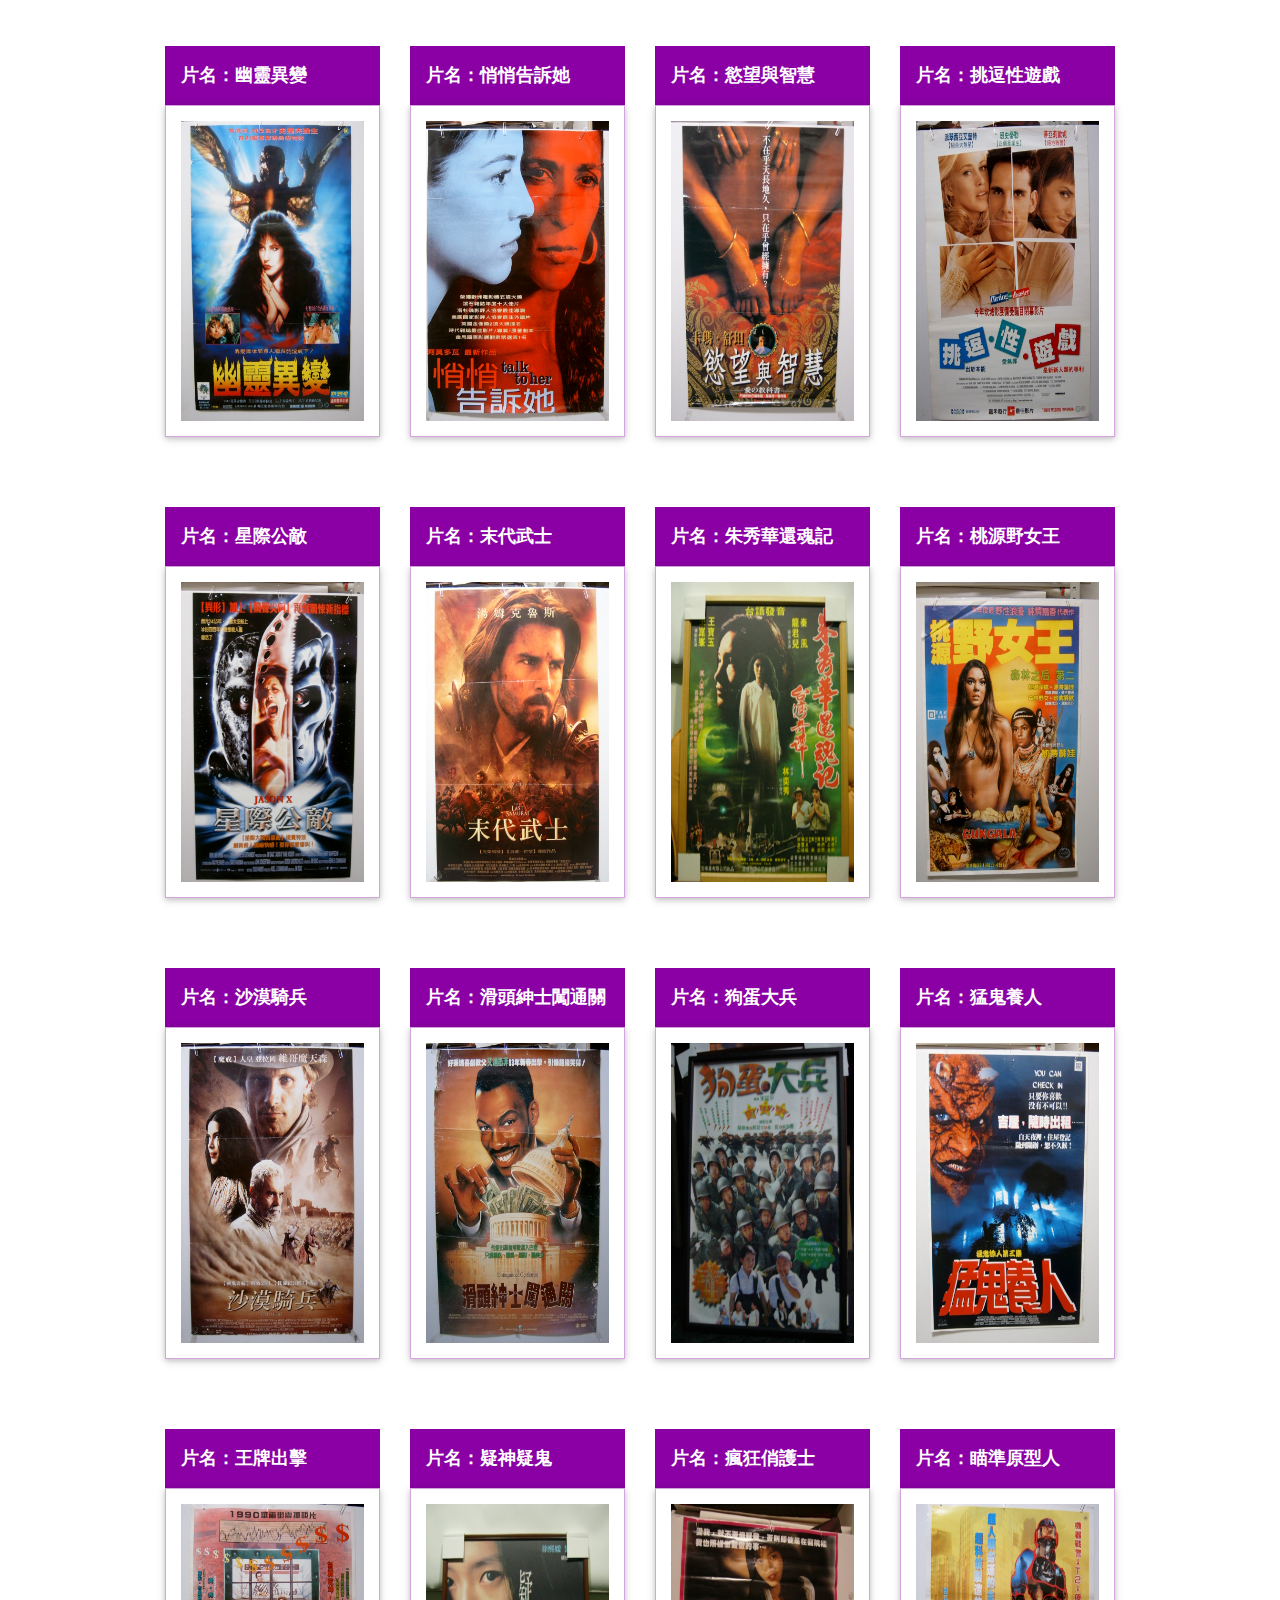
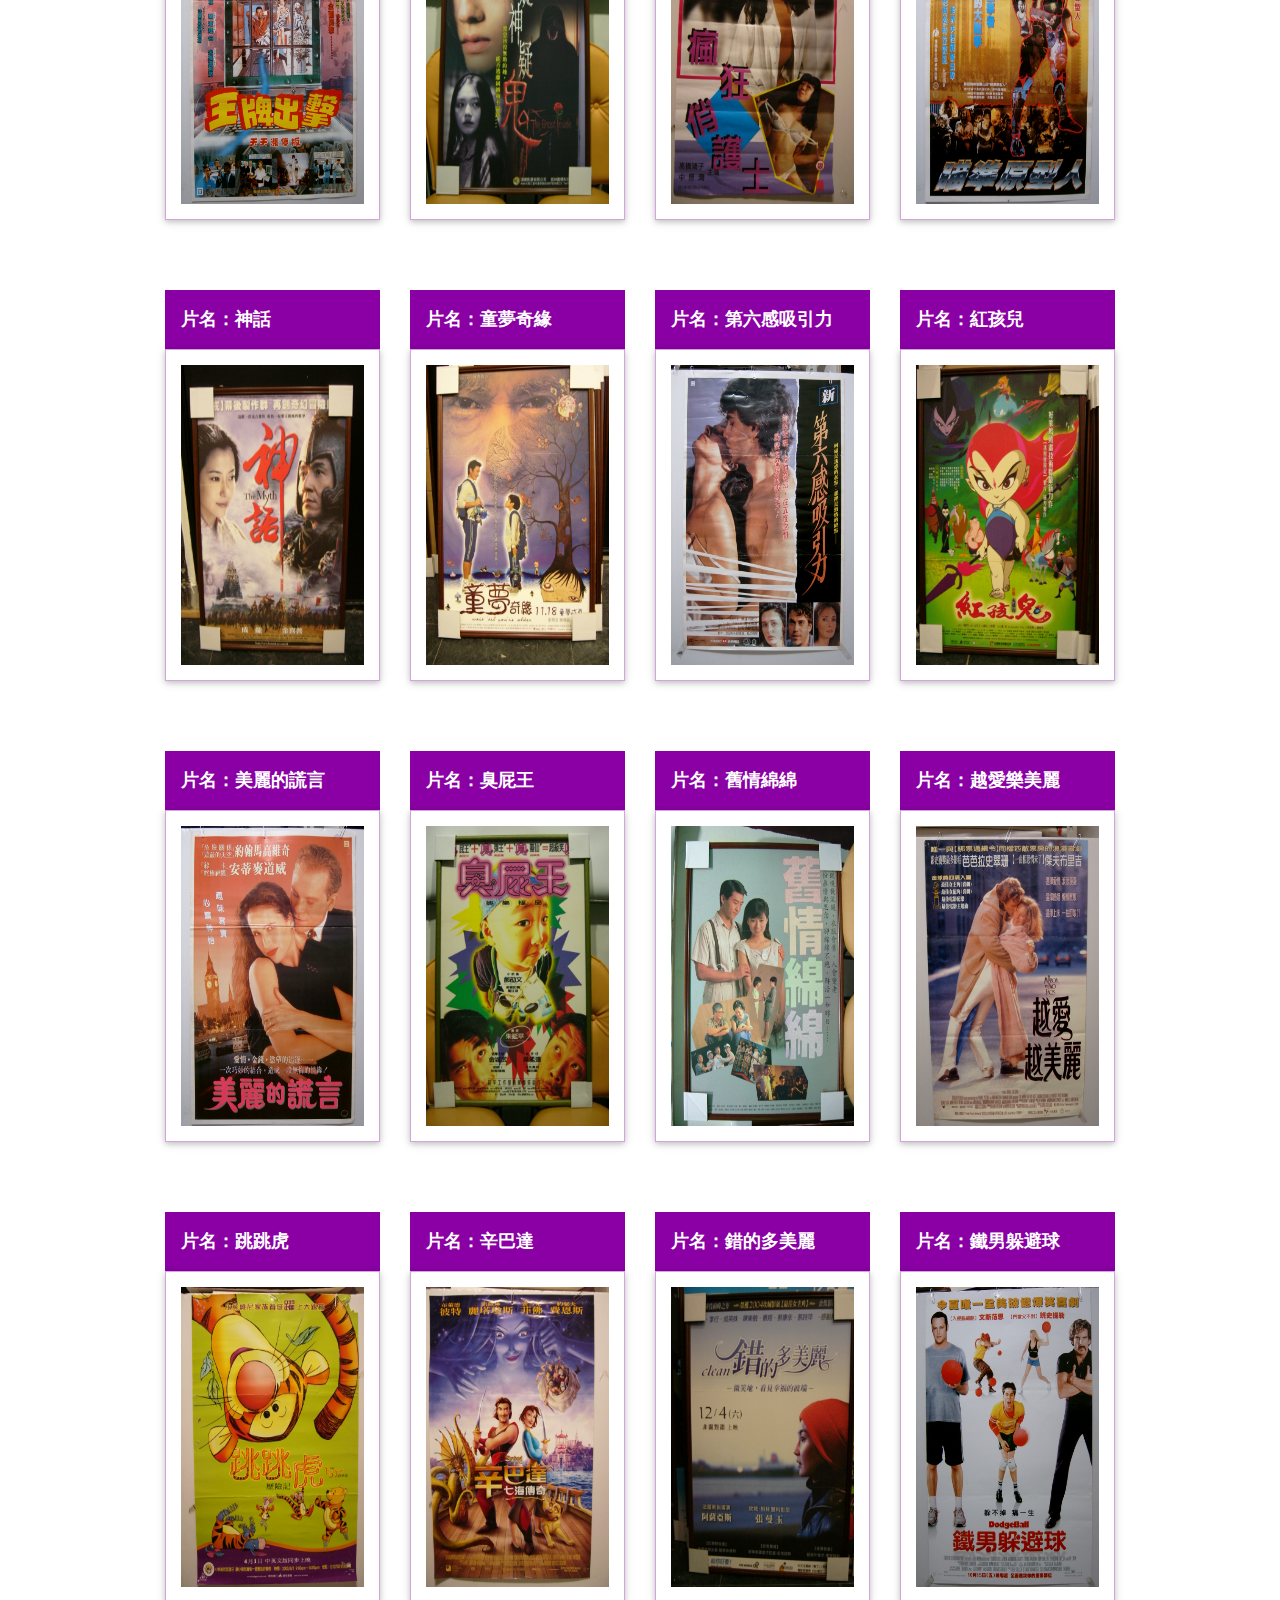
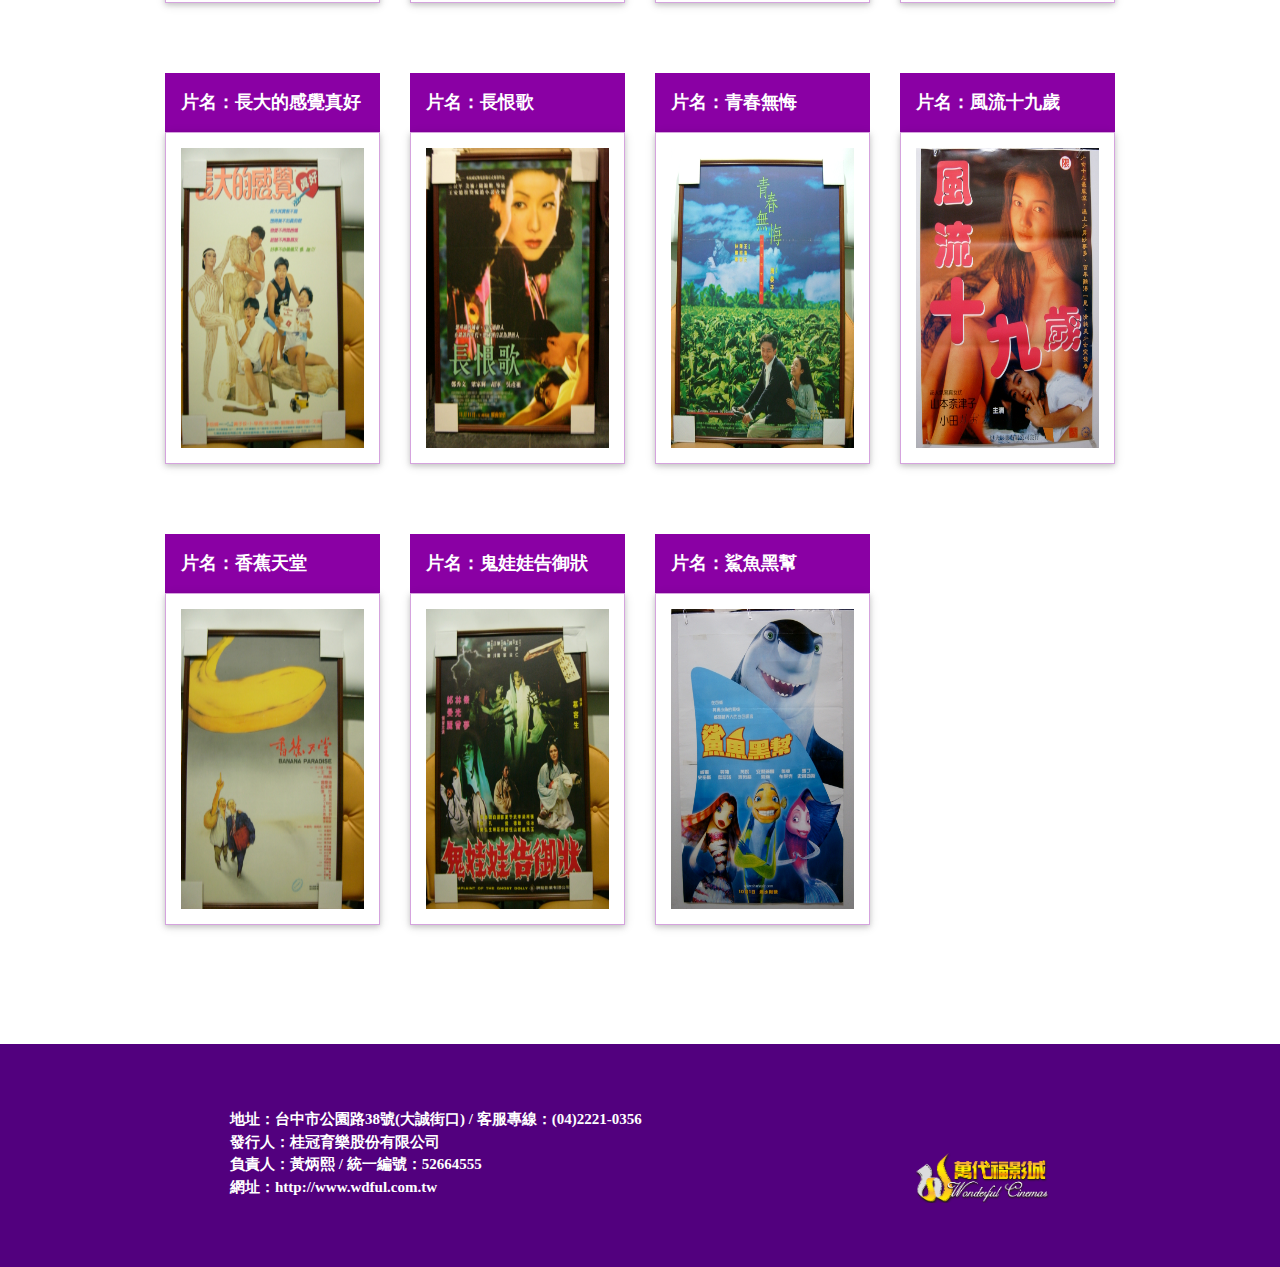
<file: digital_archive.html>
<!DOCTYPE html>
<!--[if lt IE 7 ]> <html lang="en" class="no-js lt-ie10 lt-ie9 lt-ie8 lt-ie7"> <![endif]-->
<!--[if IE 7 ]>    <html lang="en" class="no-js lt-ie10 lt-ie9 lt-ie8"> <![endif]-->
<!--[if IE 8 ]>    <html lang="en" class="no-js lt-ie10 lt-ie9"> <![endif]-->
<!--[if IE 9 ]>    <html lang="en" class="no-js lt-ie10"> <![endif]-->
<!--[if (gt IE 9)|!(IE)]><!--> <html lang="en" class="no-js"> <!--<![endif]-->
<head>
    <meta name="viewport" content="width=device-width, initial-scale=1.0, maximum-scale=1.0, user-scalable=no" />
	<meta http-equiv="Content-Type" content="text/html; charset=utf-8" /> 
    <title>萬代福影城</title>
	
	<link rel="icon" href="images/favicon.ico" type="image/x-icon" />
	<link rel="shortcut icon" href="images/favicon.ico" type="image/x-icon" />
	<meta content='萬代福影城' name='description'>
	<meta content='萬代福影城,電影,台中二輪片' name='keywords'>
	
	<meta property="og:title" content="萬代福影城"></meta>
	<meta property="og:image" content="http://www.wdful.com.tw/images/fb.jpg"></meta>
	<meta property="og:description" content="萬代福影城"></meta>
	
	<!--meta name="viewport" content="width=device-width, initial-scale=1"-->
    <!--[if lt IE 9]>
　　　　<script src="http://css3-mediaqueries-js.googlecode.com/svn/trunk/css3-mediaqueries.js"></script>
　	<![endif]-->

	
	<link rel="stylesheet" href="css/all.css">
	
	
	
</head>

<body>
	
	<!-- Navbar (sit on top) -->
	<div class='w3-top headerbg_j'>
	  <div class='w3-bar header_j' id='myNavbar'>
		
		<div class="w3-content">
			<div class='logo_j w3-left'>
				<a href='./'><img src='images/logo.png' /></a>
			</div>


			<ul class='nav_j w3-right w3-animate-opacity pc980downnono_j'>
				<li class='nav_menu_j'><a href='./about.html'>關於</a></li>
				<li>┊</li>
				<li class='nav_menu_j'><a href='./timetable.html'>電影時刻表</a></li>
				<li>┊</li>
				<li class='nav_menu_j'><a href='./news_list.html'>最新消息</a></li>
				<li>┊</li>
				<li class='nav_menu_j'><a href='./contact.html'>交通與聯絡資訊</a></li>
				<li>┊</li>
				<li class='nav_menu_j'><a href='./digital_archive.html'>數位典藏</a></li>
			</ul>

			<a class='head_btnicon_j pc980upnono_j w3-right' href='javascript:void(0);' onclick='toggleFunction()' title='Toggle Navigation Menu'>
			  <i class='fa fa-bars'></i>
			</a>
			<div class='cl_j'></div>
		</div>
	  </div>

	  <!-- Navbar on small screens -->
	  <div id='navDemo' class='m_nav_j w3-hide pc980upnono_j'>
		<a href='./about.html' onclick='toggleFunction()'><div class='m_navmenu_j'>關於</div></a>
		<a href='./timetable.html' onclick='toggleFunction()'><div class='m_navmenu_j'>電影時刻表</div></a>
		<a href='./news_list.html' onclick='toggleFunction()'><div class='m_navmenu_j'>最新消息</div></a>
		<a href='./contact.html' onclick='toggleFunction()'><div class='m_navmenu_j'>交通與聯絡資訊</div></a>
		<a href='./digital_archive.html' onclick='toggleFunction()'><div class='m_navmenu_j'>數位典藏</div></a>
	  </div>
	</div>
	
	
	<!-- 3 Container -->
	<div class="submain_bg"><!-- 20180512 修改 最外層多包一個div -->
		<div class="w3-content sub_main_j timetable_r_j">

			<!-- row 1 -->
			<div class="w3-row">
				<div class="subtitle_j padding_lr_j">
					數位典藏
				</div>
			

				<!-- 電影1 -->
				<div class="w3-col s12 m6 l3 box_d">
				<!-- 	<div class="title_j">
						片名：地獄怪客：血后的崛起
					</div> -->
					<div class="w3-row timeheader_d">
						<div class="w3-col">
							片名：LOVE IN 7-11
						</div>
					</div>
					<div class="w3-row timetable_r_info_d w3-card">
						<div class="w3-col timepic_j">
							<img src="images/digital/LOVE IN 711.JPG" alt="LOVE IN 711">
						</div>
					</div>
				</div>
				<!-- 電影1 END. -->
			
			    <!-- 電影1 -->
				<div class="w3-col s12 m6 l3 box_d">
					<div class="w3-row timeheader_d">
						<div class="w3-col">
							片名：Troy
						</div>
					</div>
					<div class="w3-row timetable_r_info_d w3-card">
						<div class="w3-col timepic_j">
							<img src="images/digital/troy.JPG" alt="troy">
						</div>
					</div>
				</div>
				<!-- 電影1 END. -->


				<!-- 電影1 -->
				<div class="w3-col s12 m6 l3 box_d">
					<div class="w3-row timeheader_d">
						<div class="w3-col">
							片名：三十而立
						</div>
					</div>
					<div class="w3-row timetable_r_info_d w3-card">
						<div class="w3-col timepic_j">
							<img src="images/digital/三十而立.JPG" alt="三十而立">
						</div>
					</div>
				</div>
				<!-- 電影1 END. -->


				<!-- 電影1 -->
				<div class="w3-col s12 m6 l3 box_d">
					<div class="w3-row timeheader_d">
						<div class="w3-col">
							片名：五月之戀
						</div>
					</div>
					<div class="w3-row timetable_r_info_d w3-card">
						<div class="w3-col timepic_j">
							<img src="images/digital/五月之戀.JPG" alt="五月之戀">
						</div>
					</div>
				</div>
				<!-- 電影1 END. -->
			</div>	

			<!-- row 2 -->
			<div class="w3-row">
				<!-- 電影1 -->
				<div class="w3-col s12 m6 l3 box_d">
					<div class="w3-row timeheader_d">
						<div class="w3-col">
							片名：五行戰士
						</div>
					</div>
					<div class="w3-row timetable_r_info_d w3-card">
						<div class="w3-col timepic_j">
							<img src="images/digital/五行戰士.JPG" alt="五行戰士">
						</div>
					</div>
				</div>
				<!-- 電影1 END. -->
			
			    <!-- 電影1 -->
				<div class="w3-col s12 m6 l3 box_d">
					<div class="w3-row timeheader_d">
						<div class="w3-col">
							片名：亞歷山大帝
						</div>
					</div>
					<div class="w3-row timetable_r_info_d w3-card">
						<div class="w3-col timepic_j">
							<img src="images/digital/亞歷山大帝.JPG" alt="亞歷山大帝">
						</div>
					</div>
				</div>
				<!-- 電影1 END. -->


				<!-- 電影1 -->
				<div class="w3-col s12 m6 l3 box_d">
					<div class="w3-row timeheader_d">
						<div class="w3-col">
							片名：傲空神鷹
						</div>
					</div>
					<div class="w3-row timetable_r_info_d w3-card">
						<div class="w3-col timepic_j">
							<img src="images/digital/傲空神鷹.JPG" alt="傲空神鷹">
						</div>
					</div>
				</div>
				<!-- 電影1 END. -->

				
				<!-- 電影1 -->
				<div class="w3-col s12 m6 l3 box_d">
					<div class="w3-row timeheader_d">
						<div class="w3-col">
							片名：劍神
						</div>
					</div>
					<div class="w3-row timetable_r_info_d w3-card">
						<div class="w3-col timepic_j">
							<img src="images/digital/劍神.JPG" alt="劍神">
						</div>
					</div>
				</div>
				<!-- 電影1 END. -->
			</div>		
			
			<!-- row 3 -->
			<div class="w3-row">
				<!-- 電影1 -->
				<div class="w3-col s12 m6 l3 box_d">
					<div class="w3-row timeheader_d">
						<div class="w3-col">
							片名：單車上路
						</div>
					</div>
					<div class="w3-row timetable_r_info_d w3-card">
						<div class="w3-col timepic_j">
							<img src="images/digital/單車上路.JPG" alt="單車上路">
						</div>
					</div>
				</div>
				<!-- 電影1 END. -->
			
			    <!-- 電影1 -->
				<div class="w3-col s12 m6 l3 box_d">
					<div class="w3-row timeheader_d">
						<div class="w3-col">
							片名：在極地攔截
						</div>
					</div>
					<div class="w3-row timetable_r_info_d w3-card">
						<div class="w3-col timepic_j">
							<img src="images/digital/在極地攔截.JPG" alt="在極地攔截">
						</div>
					</div>
				</div>
				<!-- 電影1 END. -->


				<!-- 電影1 -->
				<div class="w3-col s12 m6 l3 box_d">
					<div class="w3-row timeheader_d">
						<div class="w3-col">
							片名：地獄怪客
						</div>
					</div>
					<div class="w3-row timetable_r_info_d w3-card">
						<div class="w3-col timepic_j">
							<img src="images/digital/地獄怪客.JPG" alt="地獄怪客">
						</div>
					</div>
				</div>
				<!-- 電影1 END. -->

				
				<!-- 電影1 -->
				<div class="w3-col s12 m6 l3 box_d">
					<div class="w3-row timeheader_d">
						<div class="w3-col">
							片名：大搜查線
						</div>
					</div>
					<div class="w3-row timetable_r_info_d w3-card">
						<div class="w3-col timepic_j">
							<img src="images/digital/大搜查線.JPG" alt="大搜查線">
						</div>
					</div>
				</div>
				<!-- 電影1 END. -->
			</div>		
			<!-- row 4 -->
			<div class="w3-row">
				<!-- 電影1 -->
				<div class="w3-col s12 m6 l3 box_d">
					<div class="w3-row timeheader_d">
						<div class="w3-col">
							片名：幽靈異變
						</div>
					</div>
					<div class="w3-row timetable_r_info_d w3-card">
						<div class="w3-col timepic_j">
							<img src="images/digital/幽靈異變.JPG" alt="幽靈異變">
						</div>
					</div>
				</div>
				<!-- 電影1 END. -->
			
			    <!-- 電影1 -->
				<div class="w3-col s12 m6 l3 box_d">
					<div class="w3-row timeheader_d">
						<div class="w3-col">
							片名：悄悄告訴她
						</div>
					</div>
					<div class="w3-row timetable_r_info_d w3-card">
						<div class="w3-col timepic_j">
							<img src="images/digital/悄悄告訴她.JPG" alt="悄悄告訴她">
						</div>
					</div>
				</div>
				<!-- 電影1 END. -->


				<!-- 電影1 -->
				<div class="w3-col s12 m6 l3 box_d">
					<div class="w3-row timeheader_d">
						<div class="w3-col">
							片名：慾望與智慧
						</div>
					</div>
					<div class="w3-row timetable_r_info_d w3-card">
						<div class="w3-col timepic_j">
							<img src="images/digital/慾望與智慧.JPG" alt="慾望與智慧">
						</div>
					</div>
				</div>
				<!-- 電影1 END. -->

				
				<!-- 電影1 -->
				<div class="w3-col s12 m6 l3 box_d">
					<div class="w3-row timeheader_d">
						<div class="w3-col">
							片名：挑逗性遊戲
						</div>
					</div>
					<div class="w3-row timetable_r_info_d w3-card">
						<div class="w3-col timepic_j">
							<img src="images/digital/挑逗性遊戲.JPG" alt="挑逗性遊戲">
						</div>
					</div>
				</div>
				<!-- 電影1 END. -->
			</div>		
			<!-- row 5 -->
			<div class="w3-row">
				<!-- 電影1 -->
				<div class="w3-col s12 m6 l3 box_d">
					<div class="w3-row timeheader_d">
						<div class="w3-col">
							片名：星際公敵
						</div>
					</div>
					<div class="w3-row timetable_r_info_d w3-card">
						<div class="w3-col timepic_j">
							<img src="images/digital/星際公敵.JPG" alt="星際公敵">
						</div>
					</div>
				</div>
				<!-- 電影1 END. -->
			
			    <!-- 電影1 -->
				<div class="w3-col s12 m6 l3 box_d">
					<div class="w3-row timeheader_d">
						<div class="w3-col">
							片名：末代武士
						</div>
					</div>
					<div class="w3-row timetable_r_info_d w3-card">
						<div class="w3-col timepic_j">
							<img src="images/digital/末代武士.JPG" alt="末代武士">
						</div>
					</div>
				</div>
				<!-- 電影1 END. -->


				<!-- 電影1 -->
				<div class="w3-col s12 m6 l3 box_d">
					<div class="w3-row timeheader_d">
						<div class="w3-col">
							片名：朱秀華還魂記
						</div>
					</div>
					<div class="w3-row timetable_r_info_d w3-card">
						<div class="w3-col timepic_j">
							<img src="images/digital/朱秀華還魂記.JPG" alt="朱秀華還魂記">
						</div>
					</div>
				</div>
				<!-- 電影1 END. -->

				
				<!-- 電影1 -->
				<div class="w3-col s12 m6 l3 box_d">
					<div class="w3-row timeheader_d">
						<div class="w3-col">
							片名：桃源野女王
						</div>
					</div>
					<div class="w3-row timetable_r_info_d w3-card">
						<div class="w3-col timepic_j">
							<img src="images/digital/桃源野女王.JPG" alt="桃源野女王">
						</div>
					</div>
				</div>
				<!-- 電影1 END. -->
			</div>		

			<!-- row 6 -->
			<div class="w3-row">
				<!-- 電影1 -->
				<div class="w3-col s12 m6 l3 box_d">
					<div class="w3-row timeheader_d">
						<div class="w3-col">
							片名：沙漠騎兵
						</div>
					</div>
					<div class="w3-row timetable_r_info_d w3-card">
						<div class="w3-col timepic_j">
							<img src="images/digital/沙漠騎士.JPG" alt="沙漠騎兵">
						</div>
					</div>
				</div>
				<!-- 電影1 END. -->
			
			    <!-- 電影1 -->
				<div class="w3-col s12 m6 l3 box_d">
					<div class="w3-row timeheader_d">
						<div class="w3-col">
							片名：滑頭紳士闖通關
						</div>
					</div>
					<div class="w3-row timetable_r_info_d w3-card">
						<div class="w3-col timepic_j">
							<img src="images/digital/滑頭紳士闖通關.JPG" alt="滑頭紳士闖通關">
						</div>
					</div>
				</div>
				<!-- 電影1 END. -->


				<!-- 電影1 -->
				<div class="w3-col s12 m6 l3 box_d">
					<div class="w3-row timeheader_d">
						<div class="w3-col">
							片名：狗蛋大兵
						</div>
					</div>
					<div class="w3-row timetable_r_info_d w3-card">
						<div class="w3-col timepic_j">
							<img src="images/digital/狗蛋大兵.JPG" alt="狗蛋大兵">
						</div>
					</div>
				</div>
				<!-- 電影1 END. -->

				
				<!-- 電影1 -->
				<div class="w3-col s12 m6 l3 box_d">
					<div class="w3-row timeheader_d">
						<div class="w3-col">
							片名：猛鬼養人
						</div>
					</div>
					<div class="w3-row timetable_r_info_d w3-card">
						<div class="w3-col timepic_j">
							<img src="images/digital/猛鬼養人.JPG" alt="猛鬼養人">
						</div>
					</div>
				</div>
				<!-- 電影1 END. -->
			</div>		

			<!-- row 7 -->
			<div class="w3-row">
				<!-- 電影1 -->
				<div class="w3-col s12 m6 l3 box_d">
					<div class="w3-row timeheader_d">
						<div class="w3-col">
							片名：王牌出擊
						</div>
					</div>
					<div class="w3-row timetable_r_info_d w3-card">
						<div class="w3-col timepic_j">
							<img src="images/digital/王牌出擊.JPG" alt="王牌出擊">
						</div>
					</div>
				</div>
				<!-- 電影1 END. -->
			
			    <!-- 電影1 -->
				<div class="w3-col s12 m6 l3 box_d">
					<div class="w3-row timeheader_d">
						<div class="w3-col">
							片名：疑神疑鬼
						</div>
					</div>
					<div class="w3-row timetable_r_info_d w3-card">
						<div class="w3-col timepic_j">
							<img src="images/digital/疑神疑鬼.JPG" alt="疑神疑鬼">
						</div>
					</div>
				</div>
				<!-- 電影1 END. -->


				<!-- 電影1 -->
				<div class="w3-col s12 m6 l3 box_d">
					<div class="w3-row timeheader_d">
						<div class="w3-col">
							片名：瘋狂俏護士
						</div>
					</div>
					<div class="w3-row timetable_r_info_d w3-card">
						<div class="w3-col timepic_j">
							<img src="images/digital/瘋狂俏護士.JPG" alt="瘋狂俏護士">
						</div>
					</div>
				</div>
				<!-- 電影1 END. -->

				
				<!-- 電影1 -->
				<div class="w3-col s12 m6 l3 box_d">
					<div class="w3-row timeheader_d">
						<div class="w3-col">
							片名：瞄準原型人
						</div>
					</div>
					<div class="w3-row timetable_r_info_d w3-card">
						<div class="w3-col timepic_j">
							<img src="images/digital/瞄準原型人.JPG" alt="瞄準原型人">
						</div>
					</div>
				</div>
				<!-- 電影1 END. -->
			</div>		

			<!-- row 8 -->
			<div class="w3-row">
				<!-- 電影1 -->
				<div class="w3-col s12 m6 l3 box_d">
					<div class="w3-row timeheader_d">
						<div class="w3-col">
							片名：神話
						</div>
					</div>
					<div class="w3-row timetable_r_info_d w3-card">
						<div class="w3-col timepic_j">
							<img src="images/digital/神話.JPG" alt="神話">
						</div>
					</div>
				</div>
				<!-- 電影1 END. -->
			
			    <!-- 電影1 -->
				<div class="w3-col s12 m6 l3 box_d">
					<div class="w3-row timeheader_d">
						<div class="w3-col">
							片名：童夢奇緣
						</div>
					</div>
					<div class="w3-row timetable_r_info_d w3-card">
						<div class="w3-col timepic_j">
							<img src="images/digital/童夢奇緣.JPG" alt="童夢奇緣">
						</div>
					</div>
				</div>
				<!-- 電影1 END. -->


				<!-- 電影1 -->
				<div class="w3-col s12 m6 l3 box_d">
					<div class="w3-row timeheader_d">
						<div class="w3-col">
							片名：第六感吸引力
						</div>
					</div>
					<div class="w3-row timetable_r_info_d w3-card">
						<div class="w3-col timepic_j">
							<img src="images/digital/第六感吸引力.JPG" alt="第六感吸引力">
						</div>
					</div>
				</div>
				<!-- 電影1 END. -->

				
				<!-- 電影1 -->
				<div class="w3-col s12 m6 l3 box_d">
					<div class="w3-row timeheader_d">
						<div class="w3-col">
							片名：紅孩兒
						</div>
					</div>
					<div class="w3-row timetable_r_info_d w3-card">
						<div class="w3-col timepic_j">
							<img src="images/digital/紅孩兒.JPG" alt="紅孩兒">
						</div>
					</div>
				</div>
				<!-- 電影1 END. -->
			</div>	

			<!-- row 9 -->
			<div class="w3-row">
				<!-- 電影1 -->
				<div class="w3-col s12 m6 l3 box_d">
					<div class="w3-row timeheader_d">
						<div class="w3-col">
							片名：美麗的謊言
						</div>
					</div>
					<div class="w3-row timetable_r_info_d w3-card">
						<div class="w3-col timepic_j">
							<img src="images/digital/美麗的謊言.JPG" alt="美麗的謊言">
						</div>
					</div>
				</div>
				<!-- 電影1 END. -->
			
			    <!-- 電影1 -->
				<div class="w3-col s12 m6 l3 box_d">
					<div class="w3-row timeheader_d">
						<div class="w3-col">
							片名：臭屁王
						</div>
					</div>
					<div class="w3-row timetable_r_info_d w3-card">
						<div class="w3-col timepic_j">
							<img src="images/digital/臭屁王.JPG" alt="臭屁王">
						</div>
					</div>
				</div>
				<!-- 電影1 END. -->


				<!-- 電影1 -->
				<div class="w3-col s12 m6 l3 box_d">
					<div class="w3-row timeheader_d">
						<div class="w3-col">
							片名：舊情綿綿
						</div>
					</div>
					<div class="w3-row timetable_r_info_d w3-card">
						<div class="w3-col timepic_j">
							<img src="images/digital/舊情綿綿.JPG" alt="舊情綿綿">
						</div>
					</div>
				</div>
				<!-- 電影1 END. -->

				
				<!-- 電影1 -->
				<div class="w3-col s12 m6 l3 box_d">
					<div class="w3-row timeheader_d">
						<div class="w3-col">
							片名：越愛樂美麗
						</div>
					</div>
					<div class="w3-row timetable_r_info_d w3-card">
						<div class="w3-col timepic_j">
							<img src="images/digital/越愛樂美麗.JPG" alt="越愛樂美麗">
						</div>
					</div>
				</div>
				<!-- 電影1 END. -->
			</div>		

			<!-- row 10 -->
			<div class="w3-row">
				<!-- 電影1 -->
				<div class="w3-col s12 m6 l3 box_d">
					<div class="w3-row timeheader_d">
						<div class="w3-col">
							片名：跳跳虎
						</div>
					</div>
					<div class="w3-row timetable_r_info_d w3-card">
						<div class="w3-col timepic_j">
							<img src="images/digital/跳跳虎.JPG" alt="跳跳虎">
						</div>
					</div>
				</div>
				<!-- 電影1 END. -->
			
			    <!-- 電影1 -->
				<div class="w3-col s12 m6 l3 box_d">
					<div class="w3-row timeheader_d">
						<div class="w3-col">
							片名：辛巴達
						</div>
					</div>
					<div class="w3-row timetable_r_info_d w3-card">
						<div class="w3-col timepic_j">
							<img src="images/digital/辛巴達.JPG" alt="辛巴達">
						</div>
					</div>
				</div>
				<!-- 電影1 END. -->


				<!-- 電影1 -->
				<div class="w3-col s12 m6 l3 box_d">
					<div class="w3-row timeheader_d">
						<div class="w3-col">
							片名：錯的多美麗
						</div>
					</div>
					<div class="w3-row timetable_r_info_d w3-card">
						<div class="w3-col timepic_j">
							<img src="images/digital/錯的多美麗.JPG" alt="錯的多美麗">
						</div>
					</div>
				</div>
				<!-- 電影1 END. -->

				
				<!-- 電影1 -->
				<div class="w3-col s12 m6 l3 box_d">
					<div class="w3-row timeheader_d">
						<div class="w3-col">
							片名：鐵男躲避球
						</div>
					</div>
					<div class="w3-row timetable_r_info_d w3-card">
						<div class="w3-col timepic_j">
							<img src="images/digital/鐵男躲避球.JPG" alt="鐵男躲避球">
						</div>
					</div>
				</div>
				<!-- 電影1 END. -->
			</div>

			<!-- row 11 -->
			<div class="w3-row">
				<!-- 電影1 -->
				<div class="w3-col s12 m6 l3 box_d">
					<div class="w3-row timeheader_d">
						<div class="w3-col">
							片名：長大的感覺真好
						</div>
					</div>
					<div class="w3-row timetable_r_info_d w3-card">
						<div class="w3-col timepic_j">
							<img src="images/digital/長大的感覺真好.JPG" alt="長大的感覺真好">
						</div>
					</div>
				</div>
				<!-- 電影1 END. -->
			
			    <!-- 電影1 -->
				<div class="w3-col s12 m6 l3 box_d">
					<div class="w3-row timeheader_d">
						<div class="w3-col">
							片名：長恨歌
						</div>
					</div>
					<div class="w3-row timetable_r_info_d w3-card">
						<div class="w3-col timepic_j">
							<img src="images/digital/長恨歌.JPG" alt="長恨歌">
						</div>
					</div>
				</div>
				<!-- 電影1 END. -->


				<!-- 電影1 -->
				<div class="w3-col s12 m6 l3 box_d">
					<div class="w3-row timeheader_d">
						<div class="w3-col">
							片名：青春無悔
						</div>
					</div>
					<div class="w3-row timetable_r_info_d w3-card">
						<div class="w3-col timepic_j">
							<img src="images/digital/青春無悔.JPG" alt="青春無悔">
						</div>
					</div>
				</div>
				<!-- 電影1 END. -->

				
				<!-- 電影1 -->
				<div class="w3-col s12 m6 l3 box_d">
					<div class="w3-row timeheader_d">
						<div class="w3-col">
							片名：風流十九歲
						</div>
					</div>
					<div class="w3-row timetable_r_info_d w3-card">
						<div class="w3-col timepic_j">
							<img src="images/digital/風流十九歲.JPG" alt="風流十九歲">
						</div>
					</div>
				</div>
				<!-- 電影1 END. -->
			</div>		

			<!-- row 12 -->
			<div class="w3-row">
				<!-- 電影1 -->
				<div class="w3-col s12 m6 l3 box_d">
					<div class="w3-row timeheader_d">
						<div class="w3-col">
							片名：香蕉天堂
						</div>
					</div>
					<div class="w3-row timetable_r_info_d w3-card">
						<div class="w3-col timepic_j">
							<img src="images/digital/香蕉天堂.JPG" alt="香蕉天堂">
						</div>
					</div>
				</div>
				<!-- 電影1 END. -->
			
			    <!-- 電影1 -->
				<div class="w3-col s12 m6 l3 box_d">
					<div class="w3-row timeheader_d">
						<div class="w3-col">
							片名：鬼娃娃告御狀
						</div>
					</div>
					<div class="w3-row timetable_r_info_d w3-card">
						<div class="w3-col timepic_j">
							<img src="images/digital/鬼娃娃告御狀.JPG" alt="鬼娃娃告御狀">
						</div>
					</div>
				</div>
				<!-- 電影1 END. -->


				<!-- 電影1 -->
				<div class="w3-col s12 m6 l3 box_d">
					<div class="w3-row timeheader_d">
						<div class="w3-col">
							片名：鯊魚黑幫
						</div>
					</div>
					<div class="w3-row timetable_r_info_d w3-card">
						<div class="w3-col timepic_j">
							<img src="images/digital/鯊魚黑幫.JPG" alt="鯊魚黑幫">
						</div>
					</div>
				</div>
				<!-- 電影1 END. -->
 
			</div>							
		</div>
	</div>
	<!-- Footer -->
	<footer class='w3-padding-64'>
		<div class='w3-content'>
			<div class='w3-left rwd_center_j'>
				<div class='footinfo_j'>
					地址：台中市公園路38號(大誠街口)<!-- 20190515 修改 -->  /  客服專線：(04)2221-0356<br/>
					發行人：桂冠育樂股份有限公司 <br/>
					負責人：黃炳熙  /  統一編號：52664555<br/>
					網址：<a href="http://www.wdful.com.tw">http://www.wdful.com.tw</a>
				</div>
			</div>
			
			<div class='w3-right logofoot_j'>
				<img src="images/logo.png">
			</div>
		</div>
		<div class='cl_j'></div>
	</footer>
	
	
<!-- 20190518修改 -->
	<a href="#">
		<div class="top_j">
			Top
		</div>
	</a>
<!-- 20190518修改 end -->

	

	<script>

	// Change style of navbar on scroll
	window.onscroll = function() {myFunction()};
	function myFunction() {
		var navbar = document.getElementById("myNavbar");
		if (document.body.scrollTop > 100 || document.documentElement.scrollTop > 100) {
			navbar.className = "headermin_j" + " w3-animate-top" ;
		} else {
			navbar.className = navbar.className.replace("w3-animate-top", "headertop_j" , "");
		}
	}

	// Used to toggle the menu on small screens when clicking on the menu button
	function toggleFunction() {
		var x = document.getElementById("navDemo");
		if (x.className.indexOf("w3-show") == -1) {
			x.className += " w3-show";
		} else {
			x.className = x.className.replace(" w3-show", "");
		}
	}
	</script>

	
	<script src="js/jquery.min.js"></script>
    <!-- 20190515 修改 拿掉一個js  -->	
	
            
</body>
</file>
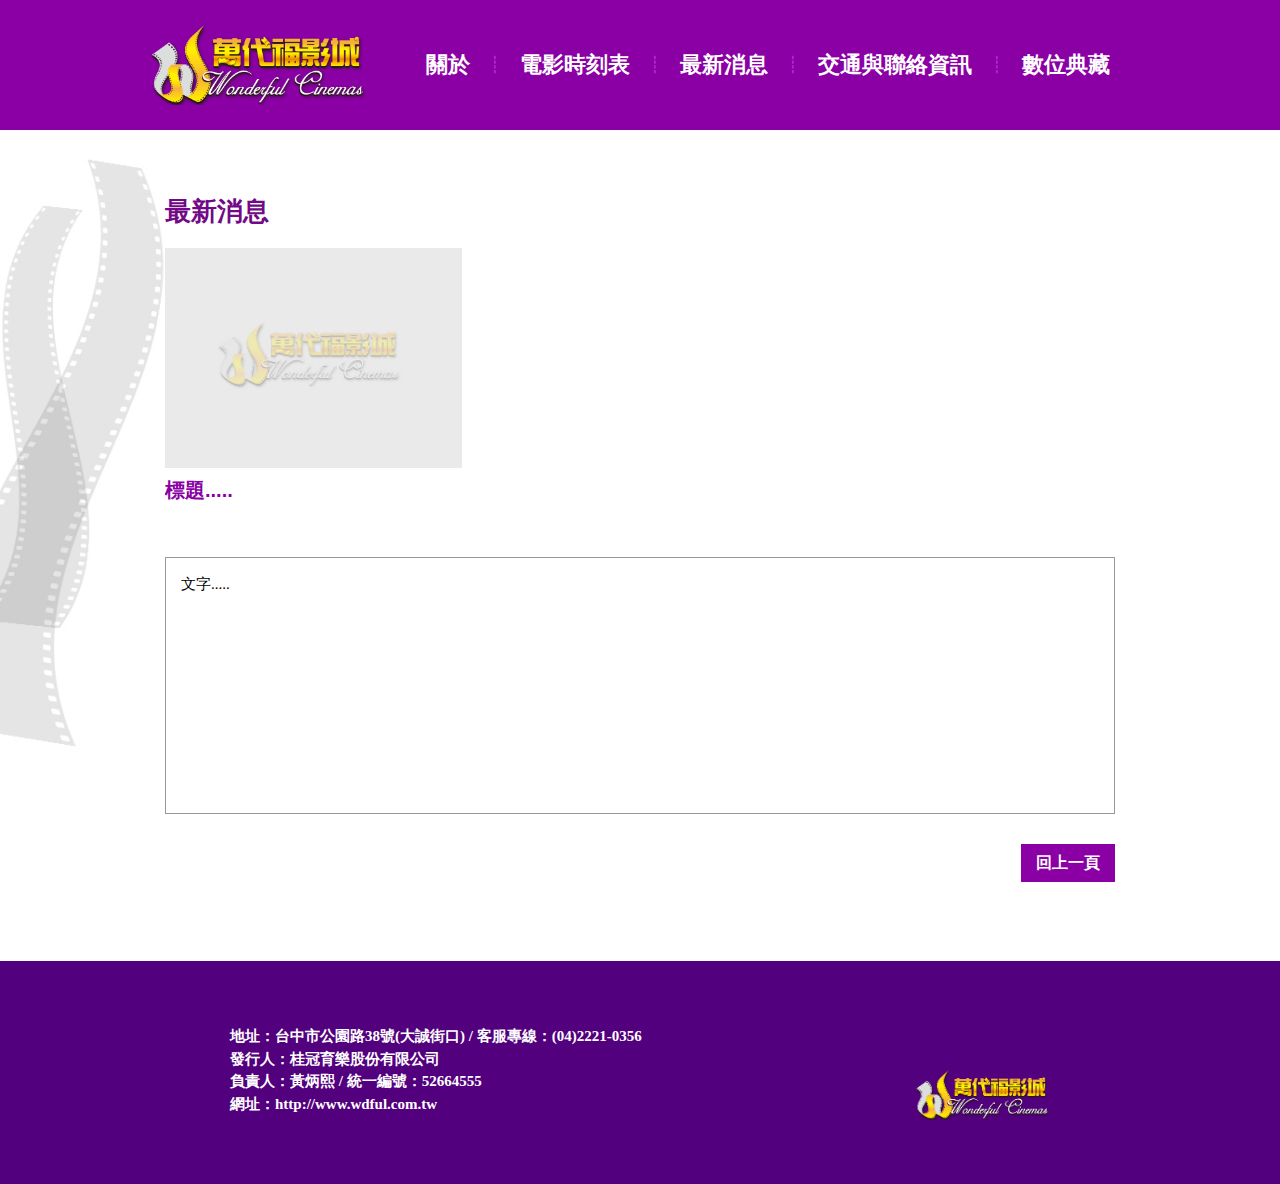
<file: news_detail.html>
<!DOCTYPE html>
<!--[if lt IE 7 ]> <html lang="en" class="no-js lt-ie10 lt-ie9 lt-ie8 lt-ie7"> <![endif]-->
<!--[if IE 7 ]>    <html lang="en" class="no-js lt-ie10 lt-ie9 lt-ie8"> <![endif]-->
<!--[if IE 8 ]>    <html lang="en" class="no-js lt-ie10 lt-ie9"> <![endif]-->
<!--[if IE 9 ]>    <html lang="en" class="no-js lt-ie10"> <![endif]-->
<!--[if (gt IE 9)|!(IE)]><!--> <html lang="en" class="no-js"> <!--<![endif]-->
<head>
    <meta name="viewport" content="width=device-width, initial-scale=1.0, maximum-scale=1.0, user-scalable=no" />
	<meta http-equiv="Content-Type" content="text/html; charset=utf-8" /> 
    <title>萬代福影城</title>
	
	<link rel="icon" href="images/favicon.ico" type="image/x-icon" />
	<link rel="shortcut icon" href="images/favicon.ico" type="image/x-icon" />
	<meta content='萬代福影城' name='description'>
	<meta content='萬代福影城,電影,台中二輪片' name='keywords'>
	
	<meta property="og:title" content="萬代福影城"></meta>
	<meta property="og:image" content="http://www.wdful.com.tw/images/fb.jpg"></meta>
	<meta property="og:description" content="萬代福影城"></meta>
	
	<!--meta name="viewport" content="width=device-width, initial-scale=1"-->
    <!--[if lt IE 9]>
　　　　<script src="http://css3-mediaqueries-js.googlecode.com/svn/trunk/css3-mediaqueries.js"></script>
　	<![endif]-->

	
	<link rel="stylesheet" href="css/all.css">
	
	
</head>

<body>
	
	<!-- Navbar (sit on top) -->
	<div class='w3-top headerbg_j'>
	  <div class='w3-bar header_j' id='myNavbar'>
		
		<div class="w3-content">
			<div class='logo_j w3-left'>
				<a href='./'><img src='images/logo.png' /></a>
			</div>


			<ul class='nav_j w3-right w3-animate-opacity pc980downnono_j'>
				<li class='nav_menu_j'><a href='./about.html'>關於</a></li>
				<li>┊</li>
				<li class='nav_menu_j'><a href='./timetable.html'>電影時刻表</a></li>
				<li>┊</li>
				<li class='nav_menu_j'><a href='./news_list.html'>最新消息</a></li>
				<li>┊</li>
				<li class='nav_menu_j'><a href='./contact.html'>交通與聯絡資訊</a></li>
				<li>┊</li>
				<li class='nav_menu_j'><a href='./digital_archive.html'>數位典藏</a></li>
				<!--li class='btn_icon_j'>
					<a href='#!'><img src='images/icon_fb.png' /></a>
				</li-->
			</ul>

			<a class='head_btnicon_j pc980upnono_j w3-right' href='javascript:void(0);' onclick='toggleFunction()' title='Toggle Navigation Menu'>
			  <i class='fa fa-bars'></i>
			</a>
			<div class='cl_j'></div>
		</div>
	  </div>

	  <!-- Navbar on small screens -->
	  <div id='navDemo' class='m_nav_j w3-hide pc980upnono_j'>
		<a href='./about.html' onclick='toggleFunction()'><div class='m_navmenu_j'>關於</div></a>
		<a href='./timetable.html' onclick='toggleFunction()'><div class='m_navmenu_j'>電影時刻表</div></a>
		<a href='./news_list.html' onclick='toggleFunction()'><div class='m_navmenu_j'>最新消息</div></a>
		<a href='./contact.html' onclick='toggleFunction()'><div class='m_navmenu_j'>交通與聯絡資訊</div></a>
		<a href='./digital_archive.html' onclick='toggleFunction()'><div class='m_navmenu_j'>數位典藏</div></a>
		<!--a href='#!' onclick='toggleFunction()'><div class='m_navmenu_j'>Facebook</div></a-->
	  </div>
	</div>
	
	
	<!-- 3 Container -->
	<div class="submain_bg"><!-- 20180512 修改 最外層多包一個div -->
		<div class="w3-content sub_main_j news_detail_j">
			<div class="subtitle_j padding_lr_j"><!-- 20190515修改 -->
				最新消息
			</div>
			<div class="w3-row">
				<!-- NEWS1 -->
				<div class="w3-col s12 m4">
					<div class="fh5co-grid-work">
						<div class="work-holder">
							<img src="images/photo_no.jpg" alt="圖片名稱">
						</div>
						<div class="desc">
							<h3>標題.....</h3>
						</div>
					</div>
				</div>
				<!-- NEWS1 END. -->
				
				<div class="w3-col s12 m12">
					<div class="webedit_j">
						文字.....<br/><br/><br/><br/><br/><br/><br/><br/><br/><br/>
					</div>
				</div>
			</div>
			
			<!-- 20190515修改 a換位置，然後多加上一個cl_j的div -->
			<a href="#"><div class="btn_j btn_rwd_j">回上一頁</div></a>
			<div class="cl_j"></div>
			
			
			
		</div>
	</div>
	
	<!-- Footer -->
	<footer class='w3-padding-64'>
		<div class='w3-content'>
			<div class='w3-left rwd_center_j'>
				<div class='footinfo_j'>
					地址：台中市公園路38號(大誠街口)<!-- 20190515 修改 -->  /  客服專線：(04)2221-0356<br/>
					發行人：桂冠育樂股份有限公司 <br/>
					負責人：黃炳熙  /  統一編號：52664555<br/>
					網址：<a href="http://www.wdful.com.tw">http://www.wdful.com.tw</a>
				</div>
			</div>
			
			<div class='w3-right logofoot_j'>
				<img src="images/logo.png">
			</div>
		</div>
		<div class='cl_j'></div>
	</footer>
	

	

	<script>

	// Change style of navbar on scroll
	window.onscroll = function() {myFunction()};
	function myFunction() {
		var navbar = document.getElementById("myNavbar");
		if (document.body.scrollTop > 100 || document.documentElement.scrollTop > 100) {
			navbar.className = "headermin_j" + " w3-animate-top" ;
		} else {
			navbar.className = navbar.className.replace("w3-animate-top", "headertop_j" , "");
		}
	}

	// Used to toggle the menu on small screens when clicking on the menu button
	function toggleFunction() {
		var x = document.getElementById("navDemo");
		if (x.className.indexOf("w3-show") == -1) {
			x.className += " w3-show";
		} else {
			x.className = x.className.replace(" w3-show", "");
		}
	}
	</script>

	
	<script src="js/jquery.min.js"></script>
    <!-- 20190515 修改 拿掉一個js  -->	
	
            
</body>
</file>
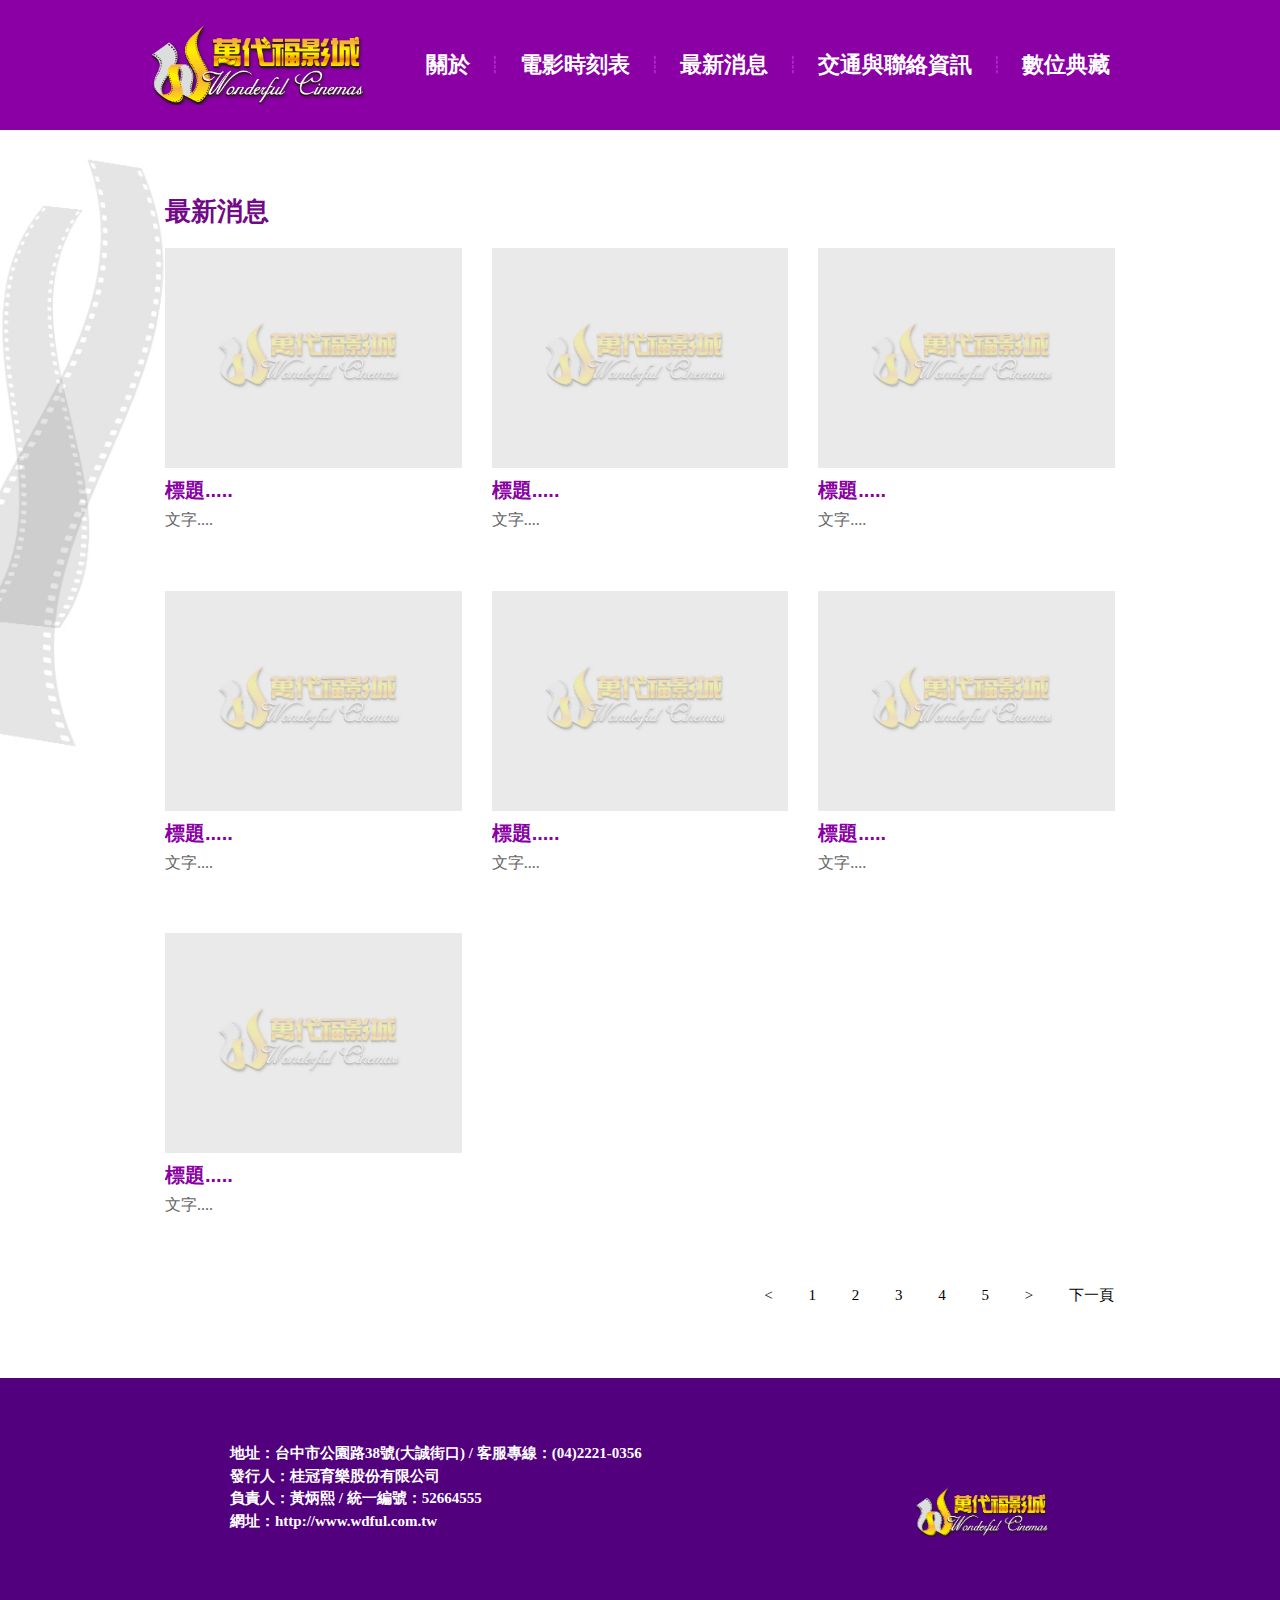
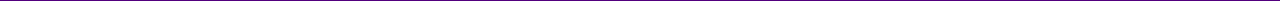
<file: news_list.html>
<!DOCTYPE html>
<!--[if lt IE 7 ]> <html lang="en" class="no-js lt-ie10 lt-ie9 lt-ie8 lt-ie7"> <![endif]-->
<!--[if IE 7 ]>    <html lang="en" class="no-js lt-ie10 lt-ie9 lt-ie8"> <![endif]-->
<!--[if IE 8 ]>    <html lang="en" class="no-js lt-ie10 lt-ie9"> <![endif]-->
<!--[if IE 9 ]>    <html lang="en" class="no-js lt-ie10"> <![endif]-->
<!--[if (gt IE 9)|!(IE)]><!--> <html lang="en" class="no-js"> <!--<![endif]-->
<head>
    <meta name="viewport" content="width=device-width, initial-scale=1.0, maximum-scale=1.0, user-scalable=no" />
	<meta http-equiv="Content-Type" content="text/html; charset=utf-8" /> 
    <title>萬代福影城</title>
	
	<link rel="icon" href="images/favicon.ico" type="image/x-icon" />
	<link rel="shortcut icon" href="images/favicon.ico" type="image/x-icon" />
	<meta content='萬代福影城' name='description'>
	<meta content='萬代福影城,電影,台中二輪片' name='keywords'>
	
	<meta property="og:title" content="萬代福影城"></meta>
	<meta property="og:image" content="http://www.wdful.com.tw/images/fb.jpg"></meta>
	<meta property="og:description" content="萬代福影城"></meta>
	
	<!--meta name="viewport" content="width=device-width, initial-scale=1"-->
    <!--[if lt IE 9]>
　　　　<script src="http://css3-mediaqueries-js.googlecode.com/svn/trunk/css3-mediaqueries.js"></script>
　	<![endif]-->

	
	<link rel="stylesheet" href="css/all.css">
	
	
</head>

<body>
	
	<!-- Navbar (sit on top) -->
	<div class='w3-top headerbg_j'>
	  <div class='w3-bar header_j' id='myNavbar'>
		
		<div class="w3-content">
			<div class='logo_j w3-left'>
				<a href='./'><img src='images/logo.png' /></a>
			</div>


			<ul class='nav_j w3-right w3-animate-opacity pc980downnono_j'>
				<li class='nav_menu_j'><a href='./about.html'>關於</a></li>
				<li>┊</li>
				<li class='nav_menu_j'><a href='./timetable.html'>電影時刻表</a></li>
				<li>┊</li>
				<li class='nav_menu_j'><a href='./news_list.html'>最新消息</a></li>
				<li>┊</li>
				<li class='nav_menu_j'><a href='./contact.html'>交通與聯絡資訊</a></li>
				<li>┊</li>
				<li class='nav_menu_j'><a href='./digital_archive.html'>數位典藏</a></li>
				<!--li class='btn_icon_j'>
					<a href='#!'><img src='images/icon_fb.png' /></a>
				</li-->
			</ul>

			<a class='head_btnicon_j pc980upnono_j w3-right' href='javascript:void(0);' onclick='toggleFunction()' title='Toggle Navigation Menu'>
			  <i class='fa fa-bars'></i>
			</a>
			<div class='cl_j'></div>
		</div>
	  </div>

	  <!-- Navbar on small screens -->
	  <div id='navDemo' class='m_nav_j w3-hide pc980upnono_j'>
		<a href='./about.html' onclick='toggleFunction()'><div class='m_navmenu_j'>關於</div></a>
		<a href='./timetable.html' onclick='toggleFunction()'><div class='m_navmenu_j'>電影時刻表</div></a>
		<a href='./news_list.html' onclick='toggleFunction()'><div class='m_navmenu_j'>最新消息</div></a>
		<a href='./contact.html' onclick='toggleFunction()'><div class='m_navmenu_j'>交通與聯絡資訊</div></a>
		<a href='./digital_archive.html' onclick='toggleFunction()'><div class='m_navmenu_j'>數位典藏</div></a>
		<!--a href='#!' onclick='toggleFunction()'><div class='m_navmenu_j'>Facebook</div></a-->
	  </div>
	</div>
	
	
	<!-- 3 Container -->
	<div class="submain_bg"><!-- 20180512 修改 最外層多包一個div -->
		<div class="w3-content sub_main_j">
			<div class="subtitle_j padding_lr_j"><!-- 20190515修改 -->
				最新消息
			</div>
			<div class="w3-row">
				<!-- NEWS1 -->
				<div class="w3-col s12 m4">
					<div class="fh5co-grid-work">
						<div class="work-holder">
							<a href="news_detail.html"><img src="images/photo_no.jpg" alt="圖片名稱"></a>
							<a href="news_detail.html" class="inner-overlay"></a>
						</div>
						<div class="desc">
							<h3><a href="news_detail.html">標題.....</a></h3>
							<span>文字....</span>
						</div>
					</div>
				</div>
				<!-- NEWS1 END. -->

				<!-- NEWS2 -->
				<div class="w3-col s12 m4">
					<div class="fh5co-grid-work">
						<div class="work-holder">
							<a href="news_detail.html"><img src="images/photo_no.jpg" alt="圖片名稱"></a>
							<a href="news_detail.html" class="inner-overlay"></a>
						</div>
						<div class="desc">
							<h3><a href="news_detail.html">標題.....</a></h3>
							<span>文字....</span>
						</div>
					</div>
				</div>
				<!-- NEWS2 END. -->


				<div class="w3-col s12 m4">
					<div class="fh5co-grid-work">
						<div class="work-holder">
							<a href="news_detail.html"><img src="images/photo_no.jpg" alt="圖片名稱"></a>
							<a href="news_detail.html" class="inner-overlay"></a>
						</div>
						<div class="desc">
							<h3><a href="news_detail.html">標題.....</a></h3>
							<span>文字....</span>
						</div>
					</div>
				</div>
				<div class="w3-col s12 m4">
					<div class="fh5co-grid-work">
						<div class="work-holder">
							<a href="news_detail.html"><img src="images/photo_no.jpg" alt="圖片名稱"></a>
							<a href="news_detail.html" class="inner-overlay"></a>
						</div>
						<div class="desc">
							<h3><a href="news_detail.html">標題.....</a></h3>
							<span>文字....</span>
						</div>
					</div>
				</div>
				<div class="w3-col s12 m4">
					<div class="fh5co-grid-work">
						<div class="work-holder">
							<a href="news_detail.html"><img src="images/photo_no.jpg" alt="圖片名稱"></a>
							<a href="news_detail.html" class="inner-overlay"></a>
						</div>
						<div class="desc">
							<h3><a href="news_detail.html">標題.....</a></h3>
							<span>文字....</span>
						</div>
					</div>
				</div>

				<div class="w3-col s12 m4">
					<div class="fh5co-grid-work">
						<div class="work-holder">
							<a href="news_detail.html"><img src="images/photo_no.jpg" alt="圖片名稱"></a>
							<a href="news_detail.html" class="inner-overlay"></a>
						</div>
						<div class="desc">
							<h3><a href="news_detail.html">標題.....</a></h3>
							<span>文字....</span>
						</div>
					</div>
				</div>

				<div class="w3-col s12 m4">
					<div class="fh5co-grid-work">
						<div class="work-holder">
							<a href="news_detail.html"><img src="images/photo_no.jpg" alt="圖片名稱"></a>
							<a href="news_detail.html" class="inner-overlay"></a>
						</div>
						<div class="desc">
							<h3><a href="news_detail.html">標題.....</a></h3>
							<span>文字....</span>
						</div>
					</div>
				</div>
			</div>
			
			<div class="w3-right-align pc600downnono_j">
				<div class="w3-bar">
					<a href="#" class="w3-button">&lt;</a>
					<a href="#" class="w3-button">1</a>
					<a href="#" class="w3-button">2</a>
					<a href="#" class="w3-button">3</a>
					<a href="#" class="w3-button">4</a>
					<a href="#" class="w3-button">5</a>
					<a href="#" class="w3-button">&gt;</a>
					<a href="#" class="w3-button">下一頁</a>
				</div>
			</div>
			
			<div class="pc600upnono_j">
				<div class="btn_j">上一頁</div>
				<div class="btn_j">下一頁</div>
			</div>
			
		</div>
	</div>
	
	<!-- Footer -->
	<footer class='w3-padding-64'>
		<div class='w3-content'>
			<div class='w3-left rwd_center_j'>
				<div class='footinfo_j'>
					地址：台中市公園路38號(大誠街口)<!-- 20190515 修改 -->  /  客服專線：(04)2221-0356<br/>
					發行人：桂冠育樂股份有限公司 <br/>
					負責人：黃炳熙  /  統一編號：52664555<br/>
					網址：<a href="http://www.wdful.com.tw">http://www.wdful.com.tw</a>
				</div>
			</div>
			
			<div class='w3-right logofoot_j'>
				<img src="images/logo.png">
			</div>
		</div>
		<div class='cl_j'></div>
	</footer>
	

	

	<script>

	// Change style of navbar on scroll
	window.onscroll = function() {myFunction()};
	function myFunction() {
		var navbar = document.getElementById("myNavbar");
		if (document.body.scrollTop > 100 || document.documentElement.scrollTop > 100) {
			navbar.className = "headermin_j" + " w3-animate-top" ;
		} else {
			navbar.className = navbar.className.replace("w3-animate-top", "headertop_j" , "");
		}
	}

	// Used to toggle the menu on small screens when clicking on the menu button
	function toggleFunction() {
		var x = document.getElementById("navDemo");
		if (x.className.indexOf("w3-show") == -1) {
			x.className += " w3-show";
		} else {
			x.className = x.className.replace(" w3-show", "");
		}
	}
	</script>

	
	<script src="js/jquery.min.js"></script>
    <!-- 20190515 修改 拿掉一個js  -->	
	
            
</body>
</file>
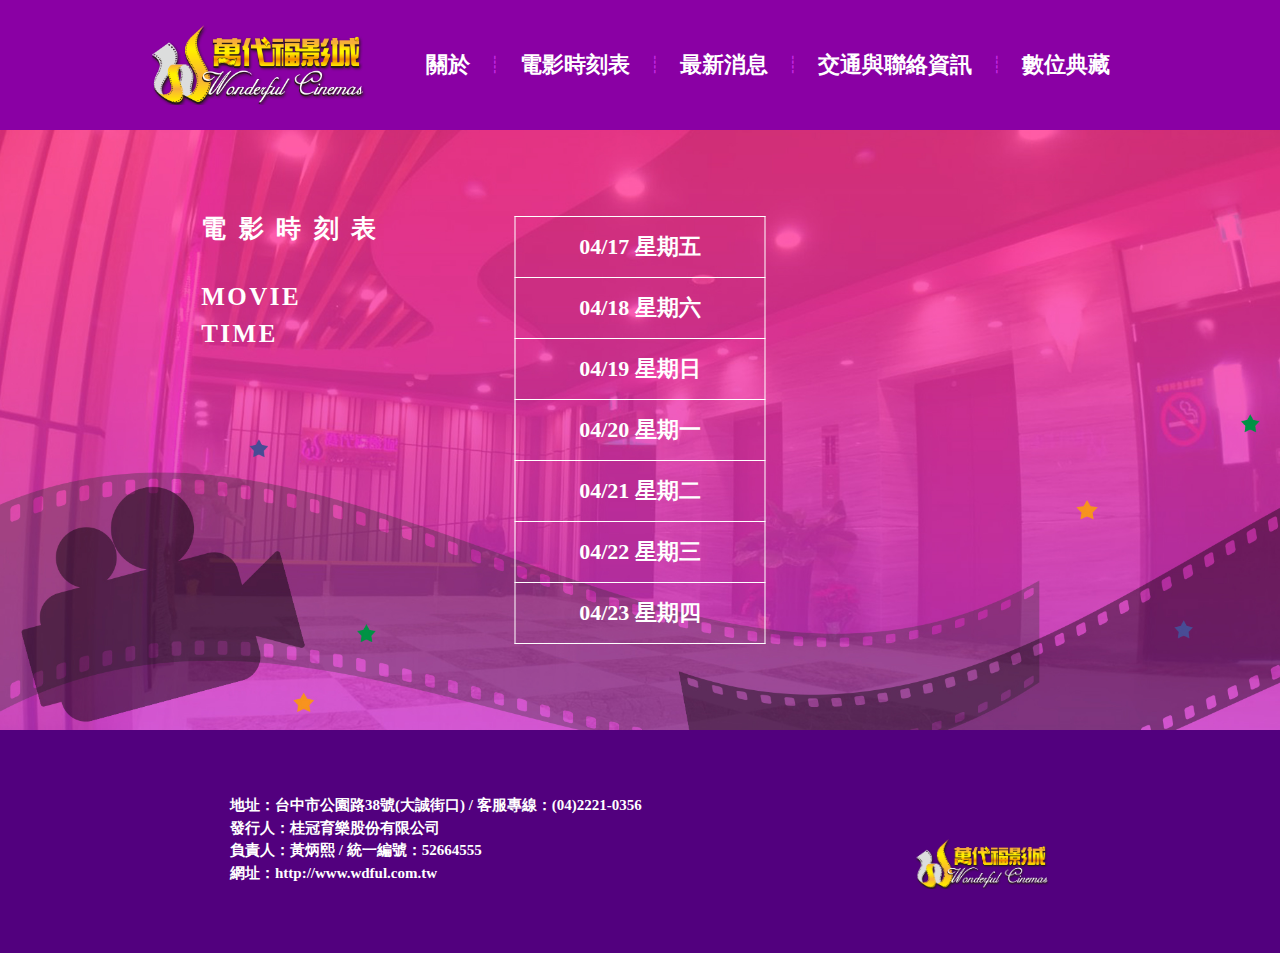
<file: timetable.html>
<!DOCTYPE html>
<!--[if lt IE 7 ]> <html lang="en" class="no-js lt-ie10 lt-ie9 lt-ie8 lt-ie7"> <![endif]-->
<!--[if IE 7 ]>    <html lang="en" class="no-js lt-ie10 lt-ie9 lt-ie8"> <![endif]-->
<!--[if IE 8 ]>    <html lang="en" class="no-js lt-ie10 lt-ie9"> <![endif]-->
<!--[if IE 9 ]>    <html lang="en" class="no-js lt-ie10"> <![endif]-->
<!--[if (gt IE 9)|!(IE)]><!--> <html lang="en" class="no-js"> <!--<![endif]-->
<head>
    <meta name="viewport" content="width=device-width, initial-scale=1.0, maximum-scale=1.0, user-scalable=no" />
	<meta http-equiv="Content-Type" content="text/html; charset=utf-8" /> 
    <title>萬代福影城</title>
	
	<link rel="icon" href="images/favicon.ico" type="image/x-icon" />
	<link rel="shortcut icon" href="images/favicon.ico" type="image/x-icon" />
	<meta content='萬代福影城' name='description'>
	<meta content='萬代福影城,電影,台中二輪片' name='keywords'>
	
	<meta property="og:title" content="萬代福影城"></meta>
	<meta property="og:image" content="http://www.wdful.com.tw/images/fb.jpg"></meta>
	<meta property="og:description" content="萬代福影城"></meta>
	
	<!--meta name="viewport" content="width=device-width, initial-scale=1"-->
    <!--[if lt IE 9]>
　　　　<script src="http://css3-mediaqueries-js.googlecode.com/svn/trunk/css3-mediaqueries.js"></script>
　	<![endif]-->

	
	<link rel="stylesheet" href="css/all.css">
	
	
</head>

<body>
	
	<!-- Navbar (sit on top) -->
	<div class='w3-top headerbg_j'>
	  <div class='w3-bar header_j' id='myNavbar'>
		
		<div class="w3-content">
			<div class='logo_j w3-left'>
				<a href='./'><img src='images/logo.png' /></a>
			</div>


			<ul class='nav_j w3-right w3-animate-opacity pc980downnono_j'>
				<li class='nav_menu_j'><a href='./about.html'>關於</a></li>
				<li>┊</li>
				<li class='nav_menu_j'><a href='./timetable.html'>電影時刻表</a></li>
				<li>┊</li>
				<li class='nav_menu_j'><a href='./news_list.html'>最新消息</a></li>
				<li>┊</li>
				<li class='nav_menu_j'><a href='./contact.html'>交通與聯絡資訊</a></li>
				<li>┊</li>
				<li class='nav_menu_j'><a href='./digital_archive.html'>數位典藏</a></li>
			</ul>

			<a class='head_btnicon_j pc980upnono_j w3-right' href='javascript:void(0);' onclick='toggleFunction()' title='Toggle Navigation Menu'>
			  <i class='fa fa-bars'></i>
			</a>
			<div class='cl_j'></div>
		</div>
	  </div>

	  <!-- Navbar on small screens -->
	  <div id='navDemo' class='m_nav_j w3-hide pc980upnono_j'>
		<a href='./about.html' onclick='toggleFunction()'><div class='m_navmenu_j'>關於</div></a>
		<a href='./timetable.html' onclick='toggleFunction()'><div class='m_navmenu_j'>電影時刻表</div></a>
		<a href='./news_list.html' onclick='toggleFunction()'><div class='m_navmenu_j'>最新消息</div></a>
		<a href='./contact.html' onclick='toggleFunction()'><div class='m_navmenu_j'>交通與聯絡資訊</div></a>
		<a href='./digital_archive.html' onclick='toggleFunction()'><div class='m_navmenu_j'>數位典藏</div></a>
	  </div>
	</div>
	
	
	<!-- 3 Container -->
	<div class="timetable_mainbg_j">
		<div class="w3-content">
			<div class="timetable_title_j">
				電影時刻表<div class="en">MOVIE <span class="pc980downnono_j"><br/></span>TIME</div>
			</div>
			<table border="0" class="timetable_table_j w3-display-middle">
				<tr>
					<td>
						<a href="timetable_released.html">
							<div>
								04/17 星期五
							</div>
						</a>
					</td>
				</tr>
				<tr>
					<td>
						<a href="timetable_released.html">
							<div>
								04/18 星期六
							</div>
						</a>
					</td>
				</tr>
				<tr>
					<td>
						<a href="timetable_released.html">
							<div>
								04/19 星期日
							</div>
						</a>
					</td>
				</tr>
				<tr>
					<td>
						<a href="timetable_released.html">
							<div>
								04/20 星期一
							</div>
						</a>
					</td>
				</tr>
				<tr>
					<td>
						<a href="timetable_released.html">
							<div>
								04/21 星期二
							</div>
						</a>
					</td>
				</tr>
				<tr>
					<td>
						<a href="timetable_released.html">
							<div>
								04/22 星期三
							</div>
						</a>
					</td>
				</tr>
				<tr>
					<td>
						<a href="timetable_released.html">
							<div>
								04/23 星期四
							</div>
						</a>
					</td>
				</tr>
			</table>
		</div>
	</div>
	
	
	<!-- Footer -->
	<footer class='w3-padding-64'>
		<div class='w3-content'>
			<div class='w3-left rwd_center_j'>
				<div class='footinfo_j'>
					地址：台中市公園路38號(大誠街口)<!-- 20190515 修改 -->  /  客服專線：(04)2221-0356<br/>
					發行人：桂冠育樂股份有限公司 <br/>
					負責人：黃炳熙  /  統一編號：52664555<br/>
					網址：<a href="http://www.wdful.com.tw">http://www.wdful.com.tw</a>
				</div>
			</div>
			
			<div class='w3-right logofoot_j'>
				<img src="images/logo.png">
			</div>
		</div>
		<div class='cl_j'></div>
	</footer>
	

	

	<script>

	// Change style of navbar on scroll
	window.onscroll = function() {myFunction()};
	function myFunction() {
		var navbar = document.getElementById("myNavbar");
		if (document.body.scrollTop > 100 || document.documentElement.scrollTop > 100) {
			navbar.className = "headermin_j" + " w3-animate-top" ;
		} else {
			navbar.className = navbar.className.replace("w3-animate-top", "headertop_j" , "");
		}
	}

	// Used to toggle the menu on small screens when clicking on the menu button
	function toggleFunction() {
		var x = document.getElementById("navDemo");
		if (x.className.indexOf("w3-show") == -1) {
			x.className += " w3-show";
		} else {
			x.className = x.className.replace(" w3-show", "");
		}
	}
	</script>

	
	<script src="js/jquery.min.js"></script>
    <!-- 20190515 修改 拿掉一個js  -->	
	
            
</body>
</file>
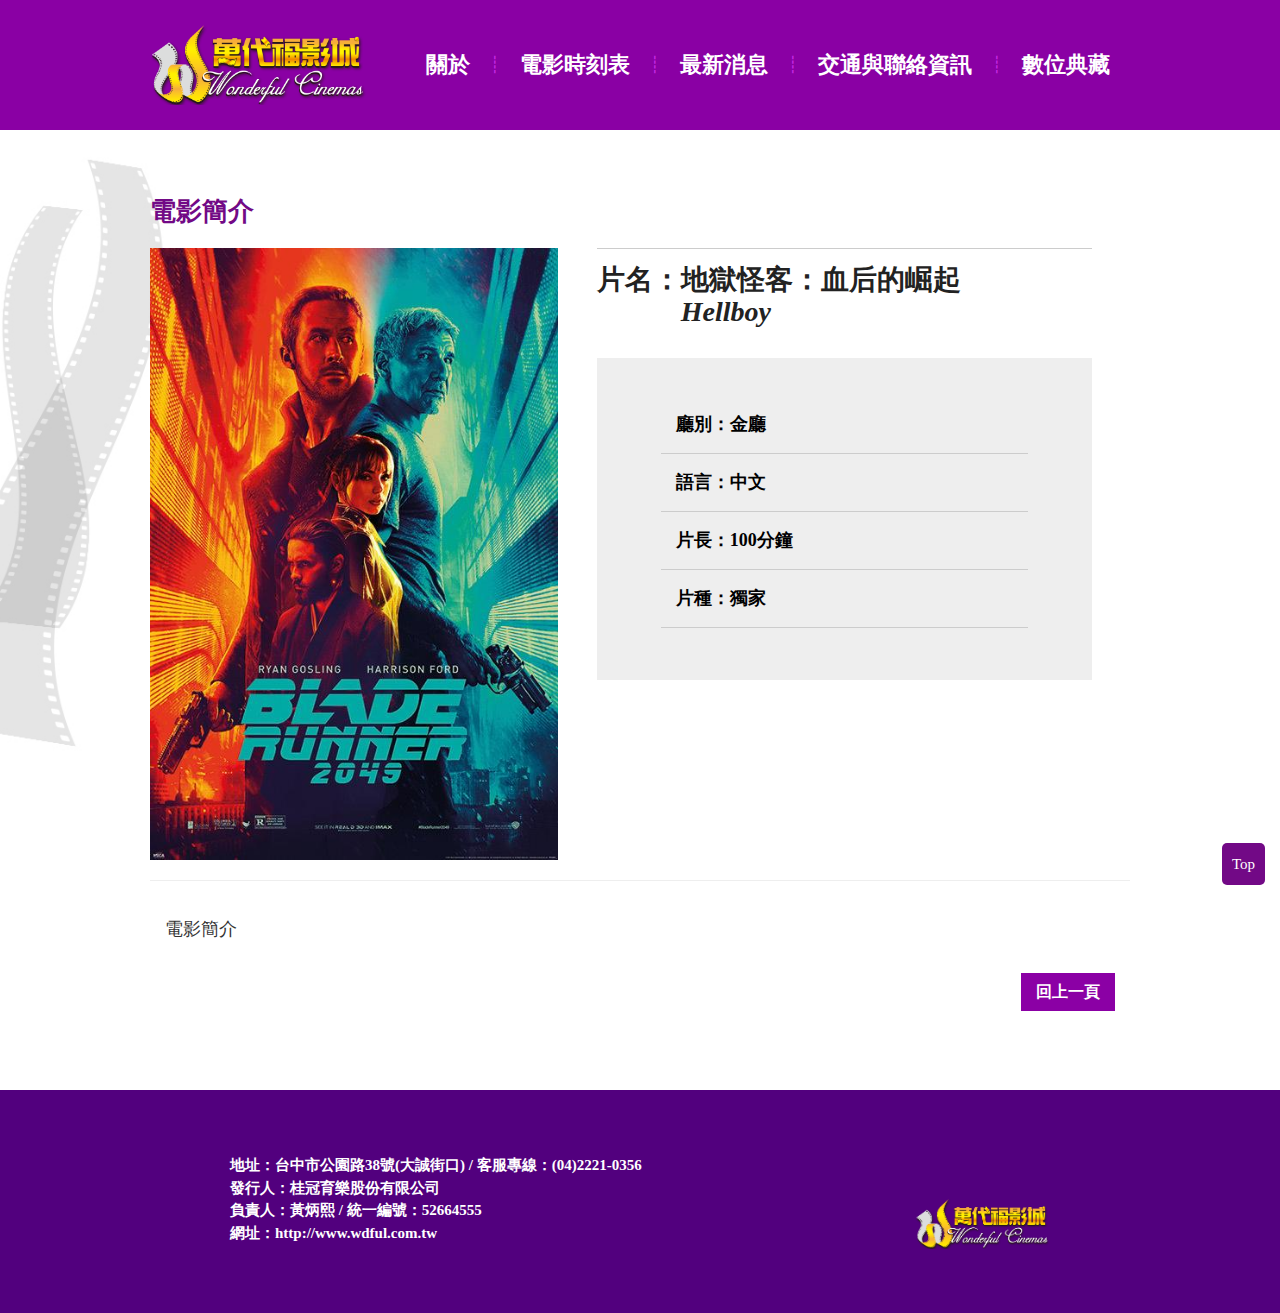
<file: timetable_detail.html>
<!DOCTYPE html>
<!--[if lt IE 7 ]> <html lang="en" class="no-js lt-ie10 lt-ie9 lt-ie8 lt-ie7"> <![endif]-->
<!--[if IE 7 ]>    <html lang="en" class="no-js lt-ie10 lt-ie9 lt-ie8"> <![endif]-->
<!--[if IE 8 ]>    <html lang="en" class="no-js lt-ie10 lt-ie9"> <![endif]-->
<!--[if IE 9 ]>    <html lang="en" class="no-js lt-ie10"> <![endif]-->
<!--[if (gt IE 9)|!(IE)]><!--> <html lang="en" class="no-js"> <!--<![endif]-->
<head>
    <meta name="viewport" content="width=device-width, initial-scale=1.0, maximum-scale=1.0, user-scalable=no" />
	<meta http-equiv="Content-Type" content="text/html; charset=utf-8" /> 
    <title>萬代福影城</title>
	
	<link rel="icon" href="images/favicon.ico" type="image/x-icon" />
	<link rel="shortcut icon" href="images/favicon.ico" type="image/x-icon" />
	<meta content='萬代福影城' name='description'>
	<meta content='萬代福影城,電影,台中二輪片' name='keywords'>
	
	<meta property="og:title" content="萬代福影城"></meta>
	<meta property="og:image" content="http://www.wdful.com.tw/images/fb.jpg"></meta>
	<meta property="og:description" content="萬代福影城"></meta>
	
	<!--meta name="viewport" content="width=device-width, initial-scale=1"-->
    <!--[if lt IE 9]>
　　　　<script src="http://css3-mediaqueries-js.googlecode.com/svn/trunk/css3-mediaqueries.js"></script>
　	<![endif]-->

	
	<link rel="stylesheet" href="css/all.css">
	
</head>

<body>
	
	<!-- Navbar (sit on top) -->
	<div class='w3-top headerbg_j'>
	  <div class='w3-bar header_j' id='myNavbar'>
		
		<div class="w3-content">
			<div class='logo_j w3-left'>
				<a href='./'><img src='images/logo.png' /></a>
			</div>


			<ul class='nav_j w3-right w3-animate-opacity pc980downnono_j'>
				<li class='nav_menu_j'><a href='./about.html'>關於</a></li>
				<li>┊</li>
				<li class='nav_menu_j'><a href='./timetable.html'>電影時刻表</a></li>
				<li>┊</li>
				<li class='nav_menu_j'><a href='./news_list.html'>最新消息</a></li>
				<li>┊</li>
				<li class='nav_menu_j'><a href='./contact.html'>交通與聯絡資訊</a></li>
				<li>┊</li>
				<li class='nav_menu_j'><a href='./digital_archive.html'>數位典藏</a></li>
				<!--li class='btn_icon_j'>
					<a href='#!'><img src='images/icon_fb.png' /></a>
				</li-->
			</ul>

			<a class='head_btnicon_j pc980upnono_j w3-right' href='javascript:void(0);' onclick='toggleFunction()' title='Toggle Navigation Menu'>
			  <i class='fa fa-bars'></i>
			</a>
			<div class='cl_j'></div>
		</div>
	  </div>

	  <!-- Navbar on small screens -->
	  <div id='navDemo' class='m_nav_j w3-hide pc980upnono_j'>
		<a href='./about.html' onclick='toggleFunction()'><div class='m_navmenu_j'>關於</div></a>
		<a href='./timetable.html' onclick='toggleFunction()'><div class='m_navmenu_j'>電影時刻表</div></a>
		<a href='./news_list.html' onclick='toggleFunction()'><div class='m_navmenu_j'>最新消息</div></a>
		<a href='./contact.html' onclick='toggleFunction()'><div class='m_navmenu_j'>交通與聯絡資訊</div></a>
		<a href='./digital_archive.html' onclick='toggleFunction()'><div class='m_navmenu_j'>數位典藏</div></a>
		<!--a href='#!' onclick='toggleFunction()'><div class='m_navmenu_j'>Facebook</div></a-->
	  </div>
	</div>
	
	
	<!-- 3 Container -->
	<div class="submain_bg"><!-- 20180512 修改 最外層多包一個div -->
		<div class="w3-content sub_main_j timetable_r_j timetable_detail_j">
				
				<div class="subtitle_j"><!-- 20190515修改 -->
					電影簡介
				</div>
				<div class="w3-row">
					<div class="w3-col s12 m5 timepic_j">
						<img src="images/pic1.jpg" alt="圖片名稱">
					</div>
					<div class="w3-col s12 m7 timebox_j">

						<div class="title_j">
							片名：地獄怪客：血后的崛起
							<span>Hellboy</span>
						</div>

						<div class="w3-row timeheader_j">
							<div class="w3-col s12">
								廳別：金廳
							</div>
							<div class="w3-col s12">
								語言：中文
							</div>
							<div class="w3-col s12">
								片長：100分鐘
							</div>
							<div class="w3-col s12">
								片種：獨家
							</div>
						</div>
					</div>
				</div>
				
				<hr>
				
				<div class="w3-row">
					<div class="webedit_j">
						電影簡介
					</div>

					<a href="#"><div class="btn_j btn_rwd_j">回上一頁</div></a>
				</div>
				
		</div>
			
			
	</div><!-- 20190515修改 拿一個/div，有多出來 -->
	
	<!-- Footer -->
	<footer class='w3-padding-64'>
		<div class='w3-content'>
			<div class='w3-left rwd_center_j'>
				<div class='footinfo_j'>
					地址：台中市公園路38號(大誠街口)<!-- 20190515 修改 -->  /  客服專線：(04)2221-0356<br/>
					發行人：桂冠育樂股份有限公司 <br/>
					負責人：黃炳熙  /  統一編號：52664555<br/>
					網址：<a href="http://www.wdful.com.tw">http://www.wdful.com.tw</a>
				</div>
			</div>
			
			<div class='w3-right logofoot_j'>
				<img src="images/logo.png">
			</div>
		</div>
		<div class='cl_j'></div>
	</footer>
	
<!-- 20190518修改 -->
	<a href="#">
		<div class="top_j">
			Top
		</div>
	</a>
<!-- 20190518修改 end -->
	

	<script>

	// Change style of navbar on scroll
	window.onscroll = function() {myFunction()};
	function myFunction() {
		var navbar = document.getElementById("myNavbar");
		if (document.body.scrollTop > 100 || document.documentElement.scrollTop > 100) {
			navbar.className = "headermin_j" + " w3-animate-top" ;
		} else {
			navbar.className = navbar.className.replace("w3-animate-top", "headertop_j" , "");
		}
	}

	// Used to toggle the menu on small screens when clicking on the menu button
	function toggleFunction() {
		var x = document.getElementById("navDemo");
		if (x.className.indexOf("w3-show") == -1) {
			x.className += " w3-show";
		} else {
			x.className = x.className.replace(" w3-show", "");
		}
	}
	</script>

	
	<script src="js/jquery.min.js"></script>
    <!-- 20190515 修改 拿掉一個js  -->	
	
            
</body>
</file>
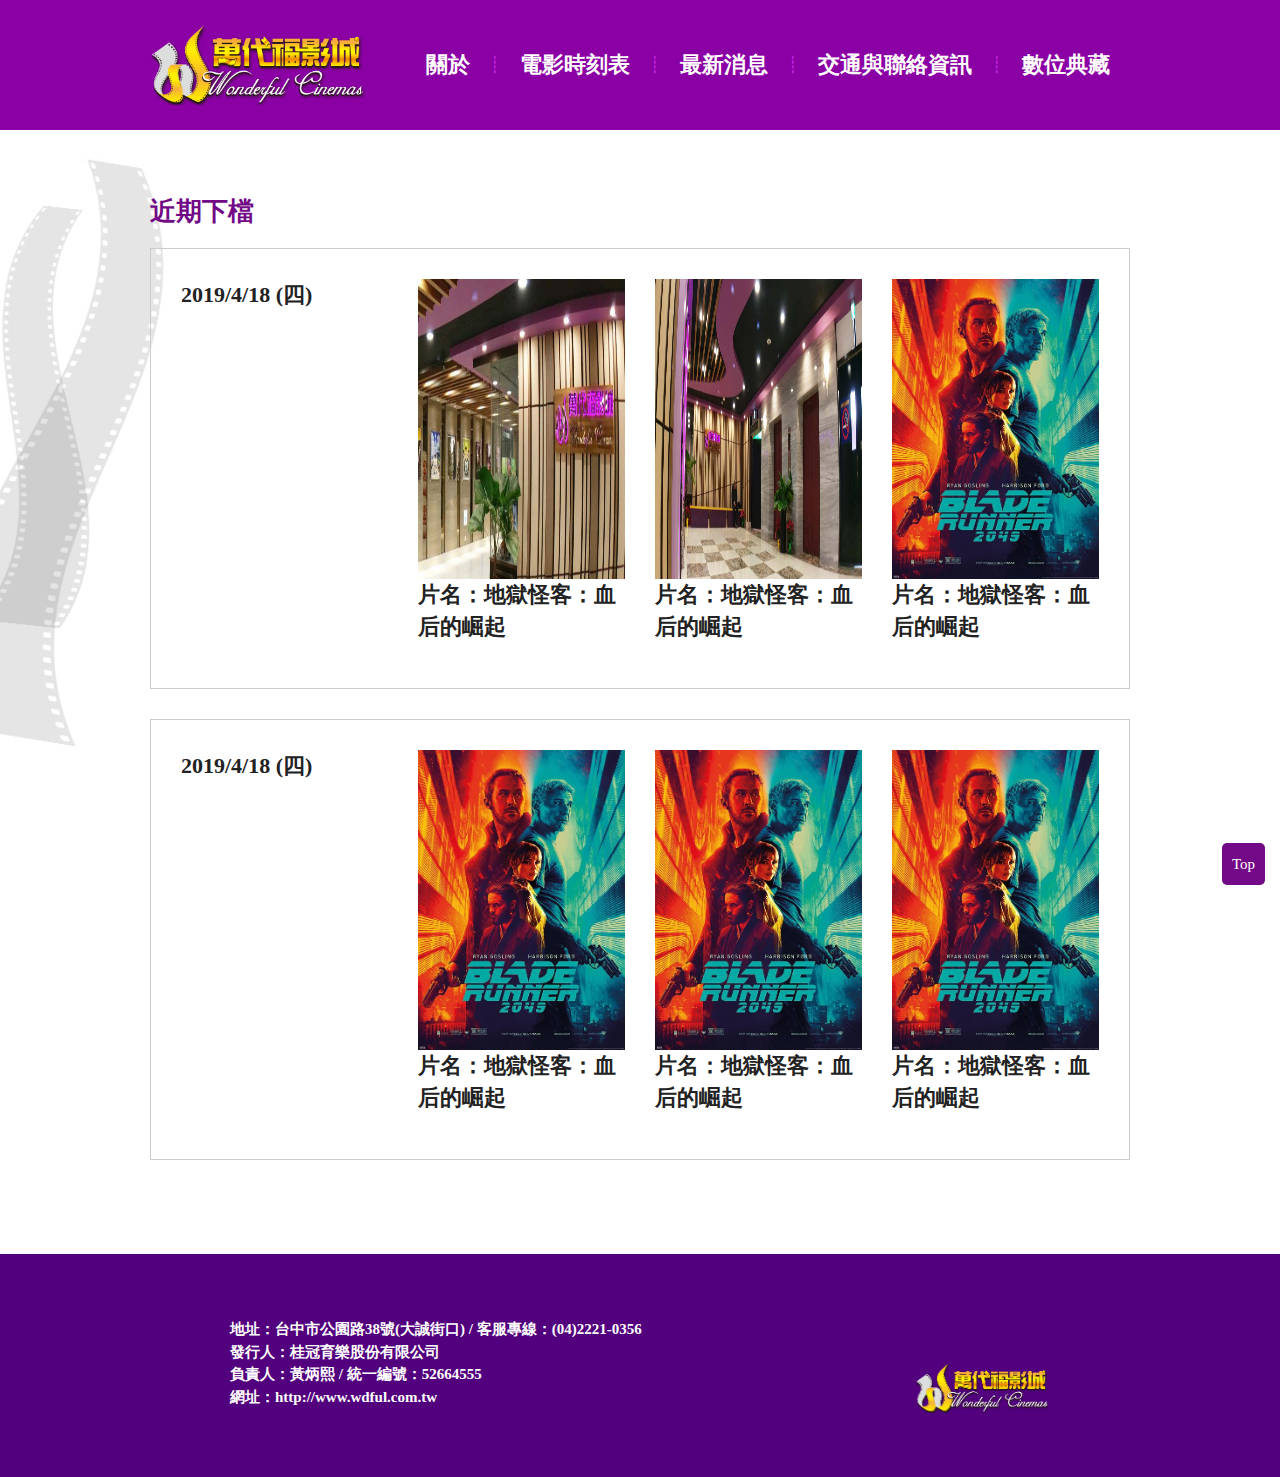
<file: timetable_downshift.html>
<!DOCTYPE html>
<!--[if lt IE 7 ]> <html lang="en" class="no-js lt-ie10 lt-ie9 lt-ie8 lt-ie7"> <![endif]-->
<!--[if IE 7 ]>    <html lang="en" class="no-js lt-ie10 lt-ie9 lt-ie8"> <![endif]-->
<!--[if IE 8 ]>    <html lang="en" class="no-js lt-ie10 lt-ie9"> <![endif]-->
<!--[if IE 9 ]>    <html lang="en" class="no-js lt-ie10"> <![endif]-->
<!--[if (gt IE 9)|!(IE)]><!--> <html lang="en" class="no-js"> <!--<![endif]-->
<head>
    <meta name="viewport" content="width=device-width, initial-scale=1.0, maximum-scale=1.0, user-scalable=no" />
	<meta http-equiv="Content-Type" content="text/html; charset=utf-8" /> 
    <title>萬代福影城</title>
	
	<link rel="icon" href="images/favicon.ico" type="image/x-icon" />
	<link rel="shortcut icon" href="images/favicon.ico" type="image/x-icon" />
	<meta content='萬代福影城' name='description'>
	<meta content='萬代福影城,電影,台中二輪片' name='keywords'>
	
	<meta property="og:title" content="萬代福影城"></meta>
	<meta property="og:image" content="http://www.wdful.com.tw/images/fb.jpg"></meta>
	<meta property="og:description" content="萬代福影城"></meta>
	
	<!--meta name="viewport" content="width=device-width, initial-scale=1"-->
    <!--[if lt IE 9]>
　　　　<script src="http://css3-mediaqueries-js.googlecode.com/svn/trunk/css3-mediaqueries.js"></script>
　	<![endif]-->

	
	<link rel="stylesheet" href="css/all.css">
	
</head>

<body>
	
	<!-- Navbar (sit on top) -->
	<div class='w3-top headerbg_j'>
	  <div class='w3-bar header_j' id='myNavbar'>
		
		<div class="w3-content">
			<div class='logo_j w3-left'>
				<a href='./'><img src='images/logo.png' /></a>
			</div>


			<ul class='nav_j w3-right w3-animate-opacity pc980downnono_j'>
				<li class='nav_menu_j'><a href='./about.html'>關於</a></li>
				<li>┊</li>
				<li class='nav_menu_j'><a href='./timetable.html'>電影時刻表</a></li>
				<li>┊</li>
				<li class='nav_menu_j'><a href='./news_list.html'>最新消息</a></li>
				<li>┊</li>
				<li class='nav_menu_j'><a href='./contact.html'>交通與聯絡資訊</a></li>
				<li>┊</li>
				<li class='nav_menu_j'><a href='./digital_archive.html'>數位典藏</a></li>
			</ul>

			<a class='head_btnicon_j pc980upnono_j w3-right' href='javascript:void(0);' onclick='toggleFunction()' title='Toggle Navigation Menu'>
			  <i class='fa fa-bars'></i>
			</a>
			<div class='cl_j'></div>
		</div>
	  </div>

	  <!-- Navbar on small screens -->
	  <div id='navDemo' class='m_nav_j w3-hide pc980upnono_j'>
		<a href='./about.html' onclick='toggleFunction()'><div class='m_navmenu_j'>關於</div></a>
		<a href='./timetable.html' onclick='toggleFunction()'><div class='m_navmenu_j'>電影時刻表</div></a>
		<a href='./news_list.html' onclick='toggleFunction()'><div class='m_navmenu_j'>最新消息</div></a>
		<a href='./contact.html' onclick='toggleFunction()'><div class='m_navmenu_j'>交通與聯絡資訊</div></a>
		<a href='./digital_archive.html' onclick='toggleFunction()'><div class='m_navmenu_j'>數位典藏</div></a>
	  </div>
	</div>
	
	
	<!-- 3 Container -->
	<div class="submain_bg"><!-- 20180512 修改 最外層多包一個div -->
		<div class="w3-content sub_main_j timetable_r_j timetable_down_j">
				<div class="subtitle_j"><!-- 20190515修改 -->
					近期下檔
				</div>
			<!-- 電影1 -->
			<div class="w3-row timetable_r_info_j">
				<div class="w3-col s12 m3">
					<div class="title_j">
						2019/4/18 (四)
					</div>
				</div>
				<div class="w3-col s12 m9 padding0_j"><!-- 20190518修改 -->
					<div class="w3-row"><!-- 20190518修改 -->
						<div class="w3-col s12 m4"><!-- 20190518修改 -->
							<div class="timepic_j"><a href="timetable_detail.html"><img src="images/about_pic1.jpg" alt="圖片名稱"></a></div>
							<div class="title_j">
								<a href="timetable_detail.html">片名：地獄怪客：血后的崛起</a>
							</div>
						</div>
						<div class="w3-col s12 m4"><!-- 20190518修改 -->
							<div class="timepic_j"><a href="timetable_detail.html"><img src="images/banner2.jpg" alt="圖片名稱"></a></div>
							<div class="title_j">
								<a href="timetable_detail.html">片名：地獄怪客：血后的崛起</a>
							</div>
						</div>
						<div class="w3-col s12 m4"><!-- 20190518修改 -->
							<div class="timepic_j"><a href="timetable_detail.html"><img src="images/pic1.jpg" alt="圖片名稱"></a></div>
							<div class="title_j">
								<a href="timetable_detail.html">片名：地獄怪客：血后的崛起</a>
							</div>
						</div>
					</div><!-- 20190518修改 -->
				</div><!-- 20190518修改 -->
			</div>
			<!-- 電影1 END. -->
			<!-- 電影1 -->
			<div class="w3-row timetable_r_info_j">
				<div class="w3-col s12 m3">
					<div class="title_j">
						2019/4/18 (四)
					</div>
				</div>
				<div class="w3-col s12 m9 padding0_j"><!-- 20190518修改 -->
					<div class="w3-row"><!-- 20190518修改 -->
						<div class="w3-col s12 m4"><!-- 20190518修改 -->
							<div class="timepic_j"><a href="timetable_detail.html"><img src="images/pic1.jpg" alt="圖片名稱"></a></div>
							<div class="title_j">
								<a href="timetable_detail.html">片名：地獄怪客：血后的崛起</a>
							</div>
						</div>
						<div class="w3-col s12 m4"><!-- 20190518修改 -->
							<div class="timepic_j"><a href="timetable_detail.html"><img src="images/pic1.jpg" alt="圖片名稱"></a></div>
							<div class="title_j">
								<a href="timetable_detail.html">片名：地獄怪客：血后的崛起</a>
							</div>
						</div>
						<div class="w3-col s12 m4"><!-- 20190518修改 -->
							<div class="timepic_j"><a href="timetable_detail.html"><img src="images/pic1.jpg" alt="圖片名稱"></a></div>
							<div class="title_j">
								<a href="timetable_detail.html">片名：地獄怪客：血后的崛起</a>
							</div>
						</div>
					</div><!-- 20190518修改 -->
				</div><!-- 20190518修改 -->
			</div>
			<!-- 電影1 END. -->
		</div>
	</div>
	
	<!-- Footer -->
	<footer class='w3-padding-64'>
		<div class='w3-content'>
			<div class='w3-left rwd_center_j'>
				<div class='footinfo_j'>
					地址：台中市公園路38號(大誠街口)<!-- 20190515 修改 -->  /  客服專線：(04)2221-0356<br/>
					發行人：桂冠育樂股份有限公司 <br/>
					負責人：黃炳熙  /  統一編號：52664555<br/>
					網址：<a href="http://www.wdful.com.tw">http://www.wdful.com.tw</a>
				</div>
			</div>
			
			<div class='w3-right logofoot_j'>
				<img src="images/logo.png">
			</div>
		</div>
		<div class='cl_j'></div>
	</footer>
	
	
<!-- 20190518修改 -->
	<a href="#">
		<div class="top_j">
			Top
		</div>
	</a>
<!-- 20190518修改 end -->

	<script>

	// Change style of navbar on scroll
	window.onscroll = function() {myFunction()};
	function myFunction() {
		var navbar = document.getElementById("myNavbar");
		if (document.body.scrollTop > 100 || document.documentElement.scrollTop > 100) {
			navbar.className = "headermin_j" + " w3-animate-top" ;
		} else {
			navbar.className = navbar.className.replace("w3-animate-top", "headertop_j" , "");
		}
	}

	// Used to toggle the menu on small screens when clicking on the menu button
	function toggleFunction() {
		var x = document.getElementById("navDemo");
		if (x.className.indexOf("w3-show") == -1) {
			x.className += " w3-show";
		} else {
			x.className = x.className.replace(" w3-show", "");
		}
	}
	</script>

	
	<script src="js/jquery.min.js"></script>
    <!-- 20190515 修改 拿掉一個js  -->	
	
            
</body>
</file>
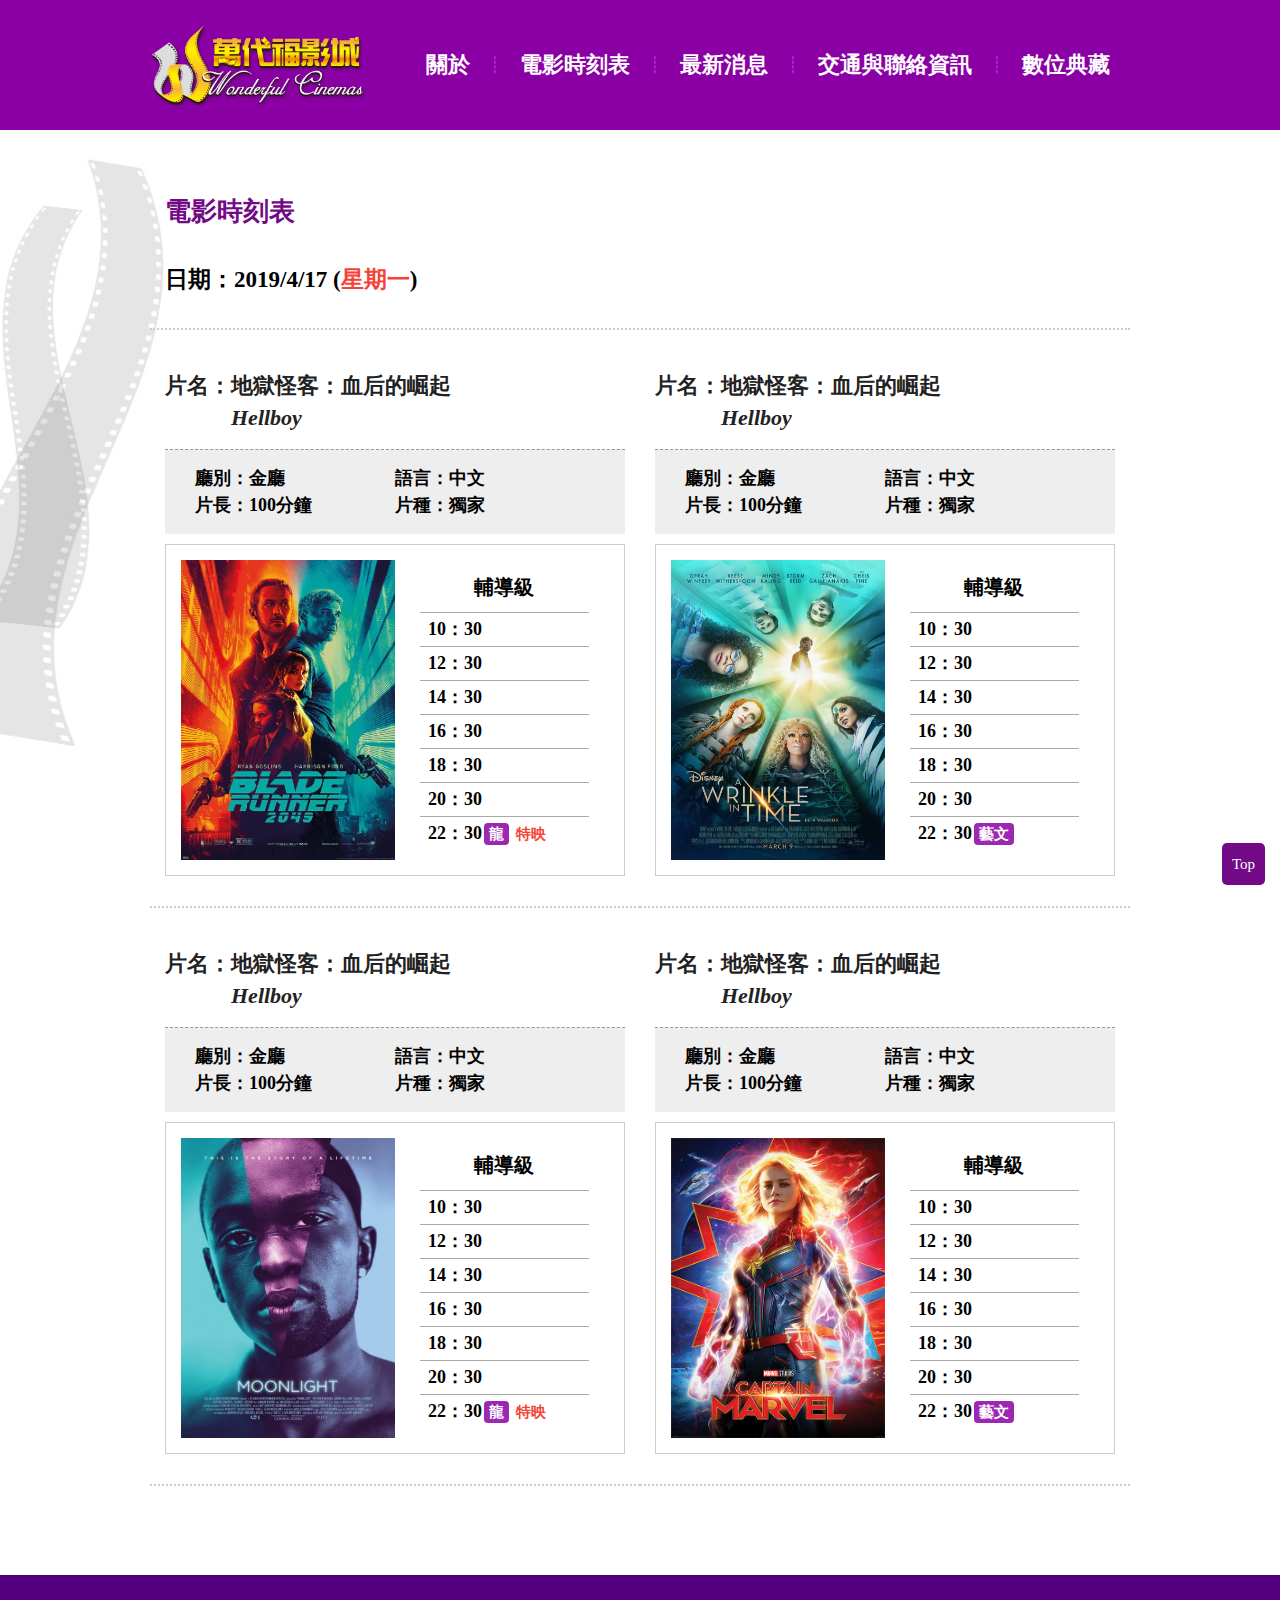
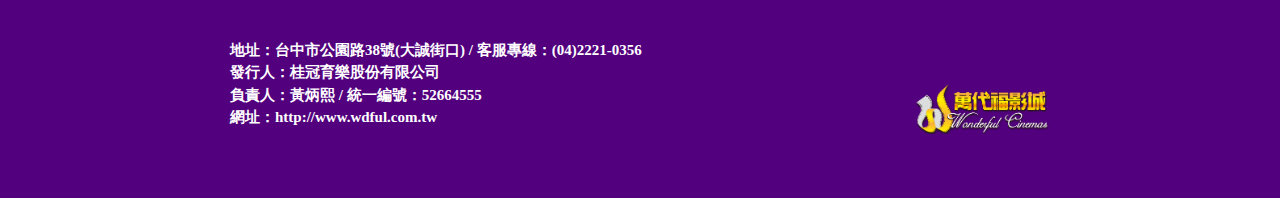
<file: timetable_released.html>
<!DOCTYPE html>
<!--[if lt IE 7 ]> <html lang="en" class="no-js lt-ie10 lt-ie9 lt-ie8 lt-ie7"> <![endif]-->
<!--[if IE 7 ]>    <html lang="en" class="no-js lt-ie10 lt-ie9 lt-ie8"> <![endif]-->
<!--[if IE 8 ]>    <html lang="en" class="no-js lt-ie10 lt-ie9"> <![endif]-->
<!--[if IE 9 ]>    <html lang="en" class="no-js lt-ie10"> <![endif]-->
<!--[if (gt IE 9)|!(IE)]><!--> <html lang="en" class="no-js"> <!--<![endif]-->
<head>
    <meta name="viewport" content="width=device-width, initial-scale=1.0, maximum-scale=1.0, user-scalable=no" />
	<meta http-equiv="Content-Type" content="text/html; charset=utf-8" /> 
    <title>萬代福影城</title>
	
	<link rel="icon" href="images/favicon.ico" type="image/x-icon" />
	<link rel="shortcut icon" href="images/favicon.ico" type="image/x-icon" />
	<meta content='萬代福影城' name='description'>
	<meta content='萬代福影城,電影,台中二輪片' name='keywords'>
	
	<meta property="og:title" content="萬代福影城"></meta>
	<meta property="og:image" content="http://www.wdful.com.tw/images/fb.jpg"></meta>
	<meta property="og:description" content="萬代福影城"></meta>
	
	<!--meta name="viewport" content="width=device-width, initial-scale=1"-->
    <!--[if lt IE 9]>
　　　　<script src="http://css3-mediaqueries-js.googlecode.com/svn/trunk/css3-mediaqueries.js"></script>
　	<![endif]-->

	
	<link rel="stylesheet" href="css/all.css">
	
	
	
</head>

<body>
	
	<!-- Navbar (sit on top) -->
	<div class='w3-top headerbg_j'>
	  <div class='w3-bar header_j' id='myNavbar'>
		
		<div class="w3-content">
			<div class='logo_j w3-left'>
				<a href='./'><img src='images/logo.png' /></a>
			</div>


			<ul class='nav_j w3-right w3-animate-opacity pc980downnono_j'>
				<li class='nav_menu_j'><a href='./about.html'>關於</a></li>
				<li>┊</li>
				<li class='nav_menu_j'><a href='./timetable.html'>電影時刻表</a></li>
				<li>┊</li>
				<li class='nav_menu_j'><a href='./news_list.html'>最新消息</a></li>
				<li>┊</li>
				<li class='nav_menu_j'><a href='./contact.html'>交通與聯絡資訊</a></li>
				<li>┊</li>
				<li class='nav_menu_j'><a href='./digital_archive.html'>數位典藏</a></li>
			</ul>

			<a class='head_btnicon_j pc980upnono_j w3-right' href='javascript:void(0);' onclick='toggleFunction()' title='Toggle Navigation Menu'>
			  <i class='fa fa-bars'></i>
			</a>
			<div class='cl_j'></div>
		</div>
	  </div>

	  <!-- Navbar on small screens -->
	  <div id='navDemo' class='m_nav_j w3-hide pc980upnono_j'>
		<a href='./about.html' onclick='toggleFunction()'><div class='m_navmenu_j'>關於</div></a>
		<a href='./timetable.html' onclick='toggleFunction()'><div class='m_navmenu_j'>電影時刻表</div></a>
		<a href='./news_list.html' onclick='toggleFunction()'><div class='m_navmenu_j'>最新消息</div></a>
		<a href='./contact.html' onclick='toggleFunction()'><div class='m_navmenu_j'>交通與聯絡資訊</div></a>
		<a href='./digital_archive.html' onclick='toggleFunction()'><div class='m_navmenu_j'>數位典藏</div></a>
	  </div>
	</div>
	
	
	<!-- 3 Container -->
	<div class="submain_bg"><!-- 20180512 修改 最外層多包一個div -->
		<div class="w3-content sub_main_j timetable_r_j">
			<div class="w3-row">
				<div class="subtitle_j padding_lr_j"><!-- 20190515修改 -->
					電影時刻表
				</div>
				<div class="w3-col s12 txt_j box_j">
					日期：2019/4/17 (<span class="w3-text-red">星期一</span>)
				</div>
			
				<!-- 電影1 -->
				<div class="w3-col s12 m6 box_j">
					<div class="title_j">
						片名：地獄怪客：血后的崛起
						<span>Hellboy</span>
					</div>
					<div class="w3-row timeheader_j">
						<div class="w3-col s12 m6">
							廳別：金廳
						</div>
						<div class="w3-col s12 m6">
							語言：中文
						</div>
						<div class="w3-col s12 m6">
							片長：100分鐘
						</div>
						<div class="w3-col s12 m6">
							片種：獨家
						</div>
					</div>
					<div class="w3-row timetable_r_info_j">
						<div class="w3-col s12 m6 timepic_j">
							<a href="timetable_detail.html"><img src="images/pic1.jpg" alt="圖片名稱"></a>
						</div>
						<div class="w3-col s12 m6 timebox_j">
							<div class="timetitle_j">輔導級</div>
							<div class="time_j">
								10：30
							</div>
							<div class="time_j">
								12：30
							</div>
							<div class="time_j">
								14：30
							</div>
							<div class="time_j">
								16：30
							</div>
							<div class="time_j">
								18：30
							</div>
							<div class="time_j">
								20：30
							</div>
							<div class="time_j">
								22：30<span class="w3-tag w3-purple w3-round">龍</span><span class="w3-text-red">特映</span>
							</div>
						</div>
					</div>
				</div>
				<!-- 電影1 END. -->
			
				<!-- 電影1 -->
				<div class="w3-col s12 m6 box_j">
					<div class="title_j">
						片名：地獄怪客：血后的崛起
						<span>Hellboy</span>
					</div>
					<div class="w3-row timeheader_j">
						<div class="w3-col s12 m6">
							廳別：金廳
						</div>
						<div class="w3-col s12 m6">
							語言：中文
						</div>
						<div class="w3-col s12 m6">
							片長：100分鐘
						</div>
						<div class="w3-col s12 m6">
							片種：獨家
						</div>
					</div>
					<div class="w3-row timetable_r_info_j">
						<div class="w3-col s12 m6 timepic_j">
							<a href="timetable_detail.html"><img src="images/pic2.jpg" alt="圖片名稱"></a>
						</div>
						<div class="w3-col s12 m6 timebox_j">
							<div class="timetitle_j">輔導級</div>
							<div class="time_j">
								10：30
							</div>
							<div class="time_j">
								12：30
							</div>
							<div class="time_j">
								14：30
							</div>
							<div class="time_j">
								16：30
							</div>
							<div class="time_j">
								18：30
							</div>
							<div class="time_j">
								20：30
							</div>
							<div class="time_j">
								22：30<span class="w3-tag w3-purple w3-round">藝文</span>
							</div>
						</div>
					</div>
				</div>
				<!-- 電影1 END. -->
			
				<!-- 電影1 -->
				<div class="w3-col s12 m6 box_j">
					<div class="title_j">
						片名：地獄怪客：血后的崛起
						<span>Hellboy</span>
					</div>
					<div class="w3-row timeheader_j">
						<div class="w3-col s12 m6">
							廳別：金廳
						</div>
						<div class="w3-col s12 m6">
							語言：中文
						</div>
						<div class="w3-col s12 m6">
							片長：100分鐘
						</div>
						<div class="w3-col s12 m6">
							片種：獨家
						</div>
					</div>
					<div class="w3-row timetable_r_info_j">
						<div class="w3-col s12 m6 timepic_j">
							<a href="timetable_detail.html"><img src="images/pic3.jpg" alt="圖片名稱"></a>
						</div>
						<div class="w3-col s12 m6 timebox_j">
							<div class="timetitle_j">輔導級</div>
							<div class="time_j">
								10：30
							</div>
							<div class="time_j">
								12：30
							</div>
							<div class="time_j">
								14：30
							</div>
							<div class="time_j">
								16：30
							</div>
							<div class="time_j">
								18：30
							</div>
							<div class="time_j">
								20：30
							</div>
							<div class="time_j">
								22：30<span class="w3-tag w3-purple w3-round">龍</span><span class="w3-text-red">特映</span>
							</div>
						</div>
					</div>
				</div>
				<!-- 電影1 END. -->
			
				<!-- 電影1 -->
				<div class="w3-col s12 m6 box_j">
					<div class="title_j">
						片名：地獄怪客：血后的崛起
						<span>Hellboy</span>
					</div>
					<div class="w3-row timeheader_j">
						<div class="w3-col s12 m6">
							廳別：金廳
						</div>
						<div class="w3-col s12 m6">
							語言：中文
						</div>
						<div class="w3-col s12 m6">
							片長：100分鐘
						</div>
						<div class="w3-col s12 m6">
							片種：獨家
						</div>
					</div>
					<div class="w3-row timetable_r_info_j">
						<div class="w3-col s12 m6 timepic_j">
							<a href="timetable_detail.html"><img src="images/pic4.jpg" alt="圖片名稱"></a>
						</div>
						<div class="w3-col s12 m6 timebox_j">
							<div class="timetitle_j">輔導級</div>
							<div class="time_j">
								10：30
							</div>
							<div class="time_j">
								12：30
							</div>
							<div class="time_j">
								14：30
							</div>
							<div class="time_j">
								16：30
							</div>
							<div class="time_j">
								18：30
							</div>
							<div class="time_j">
								20：30
							</div>
							<div class="time_j">
								22：30<span class="w3-tag w3-purple w3-round">藝文</span>
							</div>
						</div>
					</div>
				</div>
				<!-- 電影1 END. -->
				
				
			</div>
			
			
		</div>
	
	</div>
	<!-- Footer -->
	<footer class='w3-padding-64'>
		<div class='w3-content'>
			<div class='w3-left rwd_center_j'>
				<div class='footinfo_j'>
					地址：台中市公園路38號(大誠街口)<!-- 20190515 修改 -->  /  客服專線：(04)2221-0356<br/>
					發行人：桂冠育樂股份有限公司 <br/>
					負責人：黃炳熙  /  統一編號：52664555<br/>
					網址：<a href="http://www.wdful.com.tw">http://www.wdful.com.tw</a>
				</div>
			</div>
			
			<div class='w3-right logofoot_j'>
				<img src="images/logo.png">
			</div>
		</div>
		<div class='cl_j'></div>
	</footer>
	
	
<!-- 20190518修改 -->
	<a href="#">
		<div class="top_j">
			Top
		</div>
	</a>
<!-- 20190518修改 end -->

	

	<script>

	// Change style of navbar on scroll
	window.onscroll = function() {myFunction()};
	function myFunction() {
		var navbar = document.getElementById("myNavbar");
		if (document.body.scrollTop > 100 || document.documentElement.scrollTop > 100) {
			navbar.className = "headermin_j" + " w3-animate-top" ;
		} else {
			navbar.className = navbar.className.replace("w3-animate-top", "headertop_j" , "");
		}
	}

	// Used to toggle the menu on small screens when clicking on the menu button
	function toggleFunction() {
		var x = document.getElementById("navDemo");
		if (x.className.indexOf("w3-show") == -1) {
			x.className += " w3-show";
		} else {
			x.className = x.className.replace(" w3-show", "");
		}
	}
	</script>

	
	<script src="js/jquery.min.js"></script>
    <!-- 20190515 修改 拿掉一個js  -->	
	
            
</body>
</file>
<file: css/all.css>
@charset "utf-8";

@import url("w3.css");
@import url("https://cdnjs.cloudflare.com/ajax/libs/font-awesome/4.7.0/css/font-awesome.min.css"); /* font icon */
@import url("global.css");
@import url("headfoot.css");
@import url("main.css");
</file>
